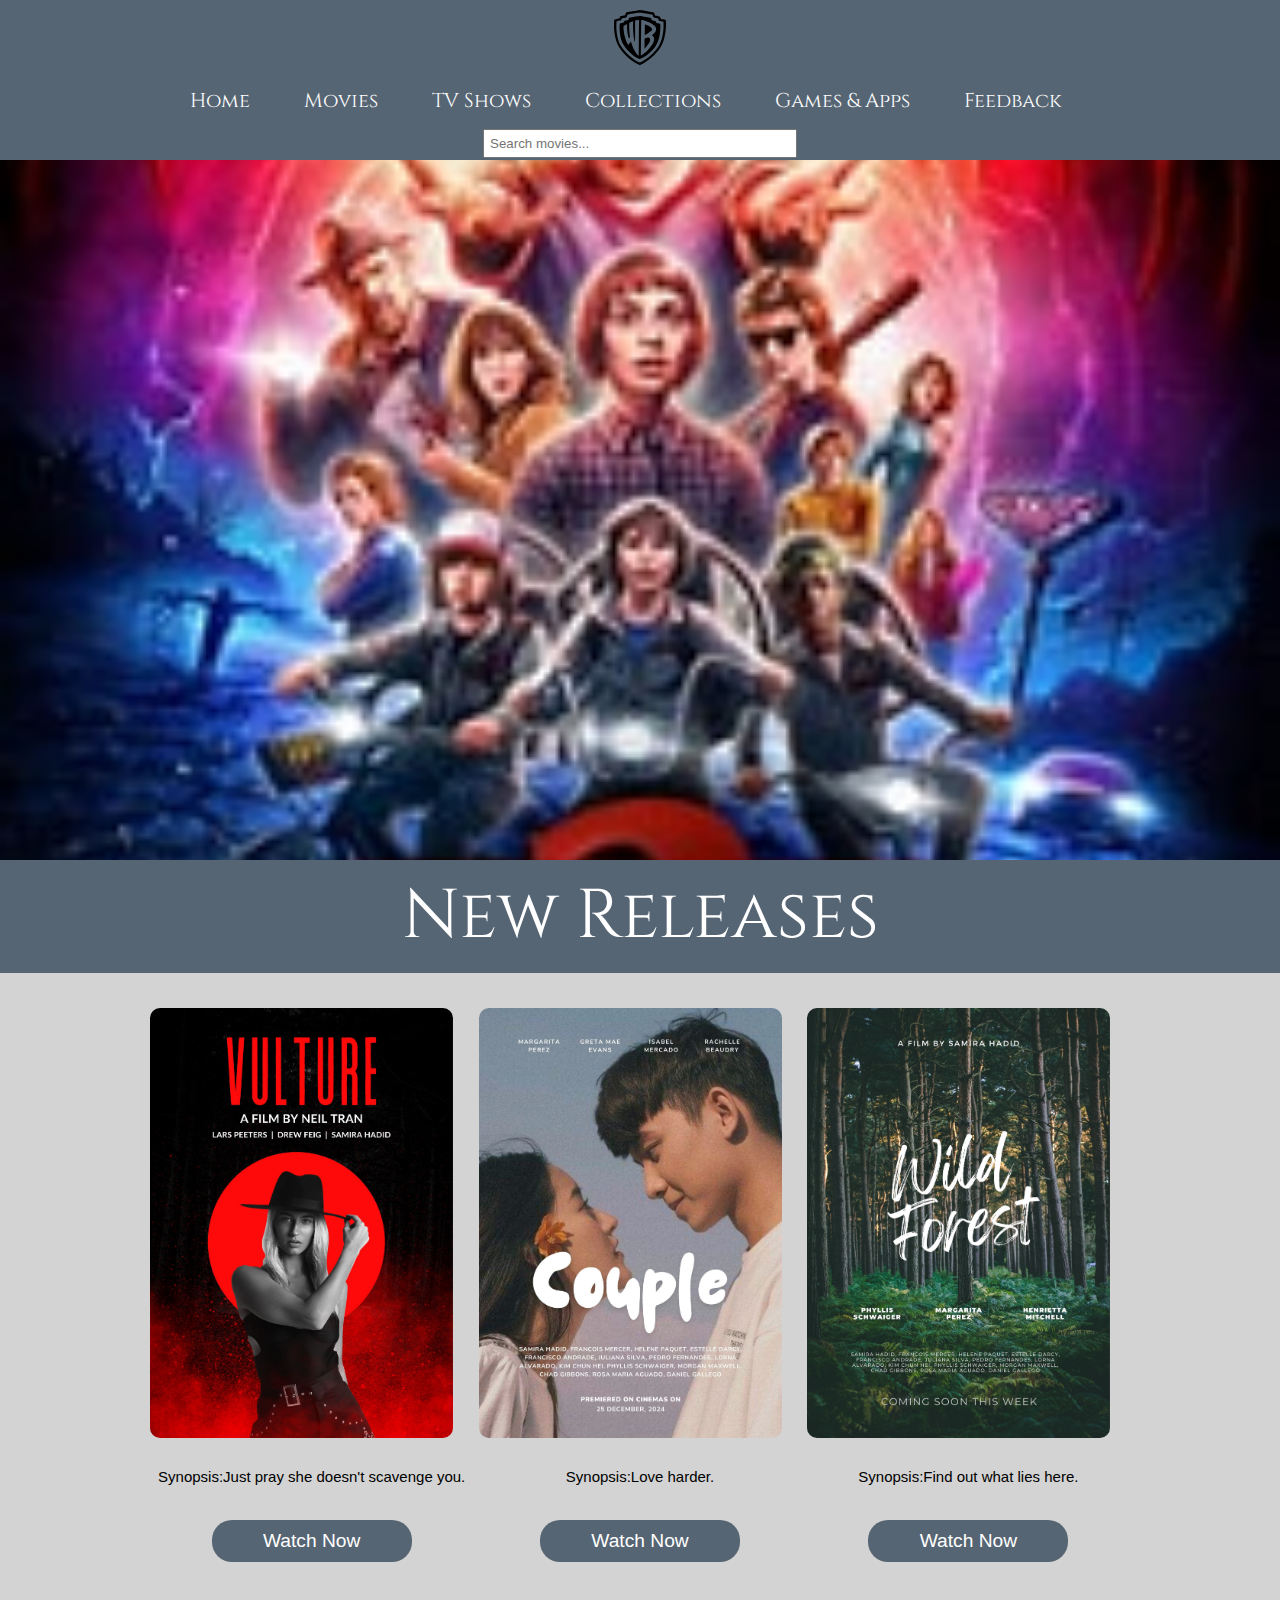
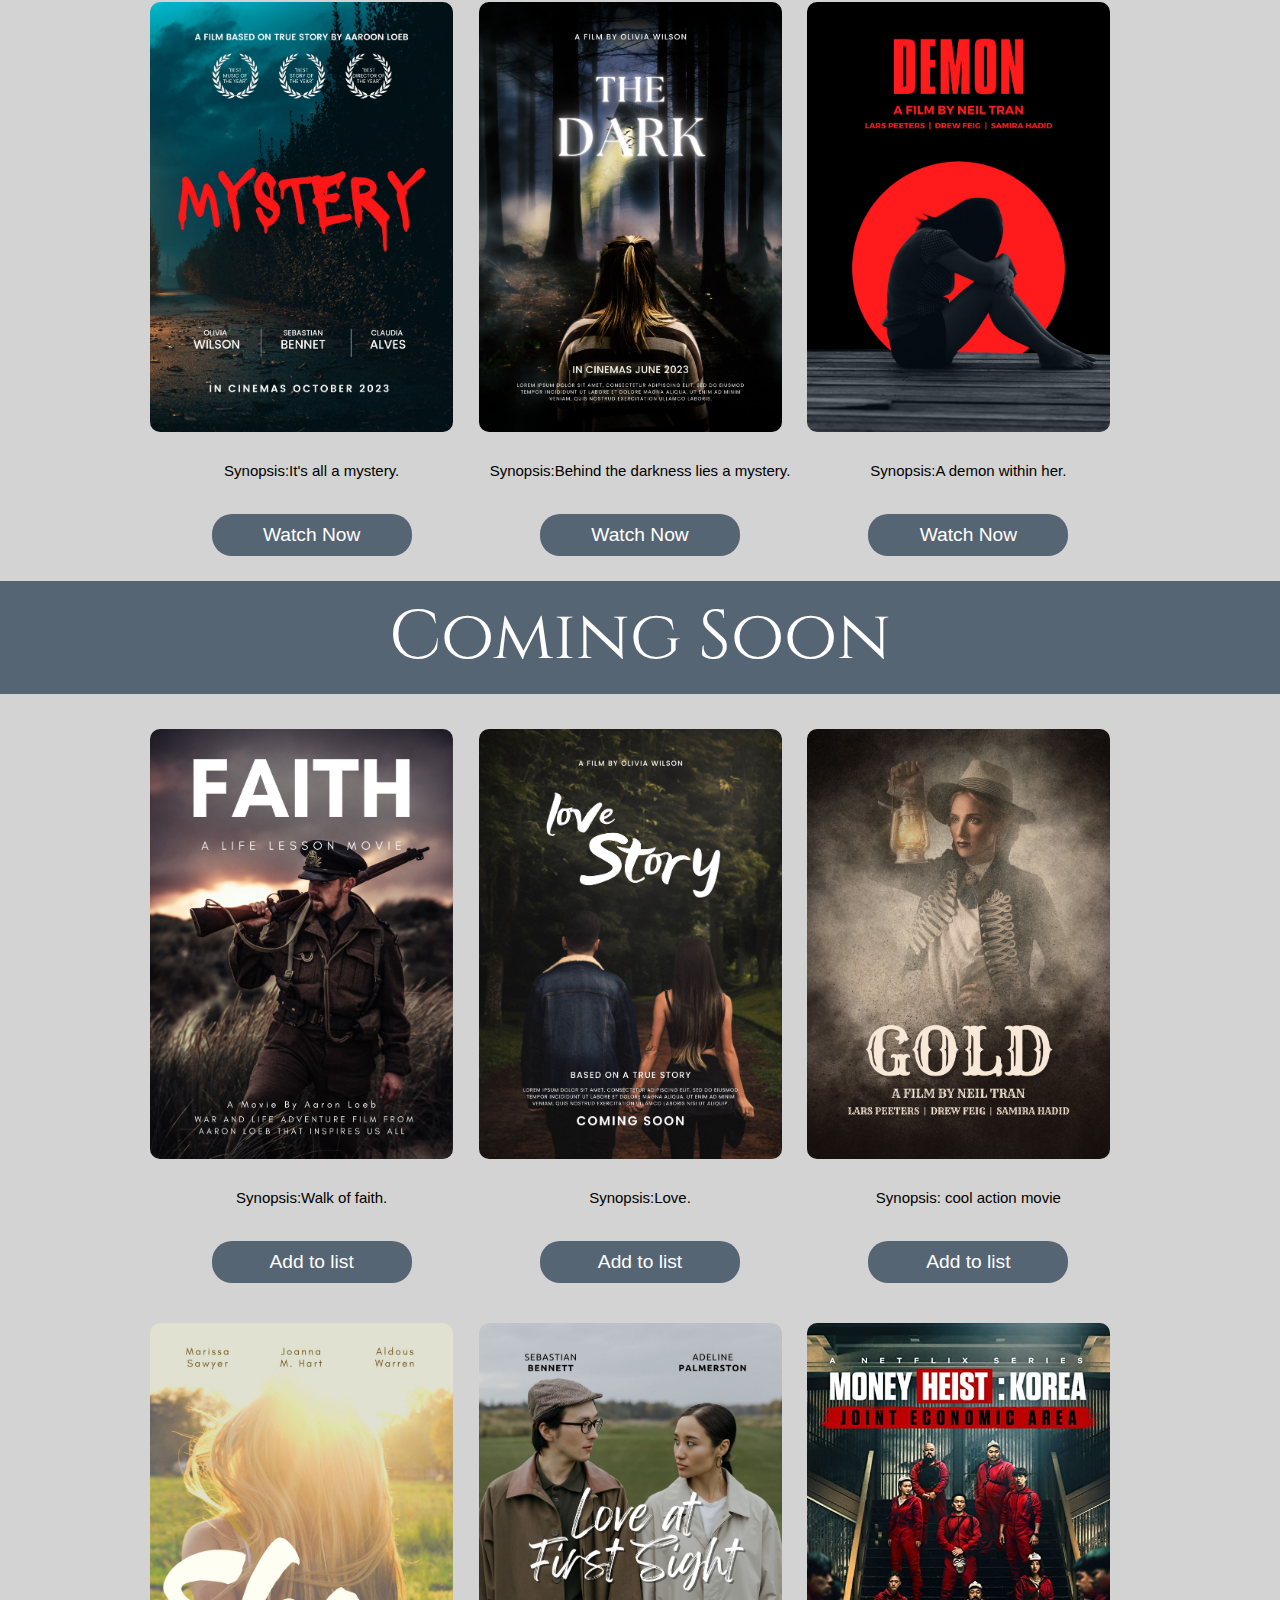
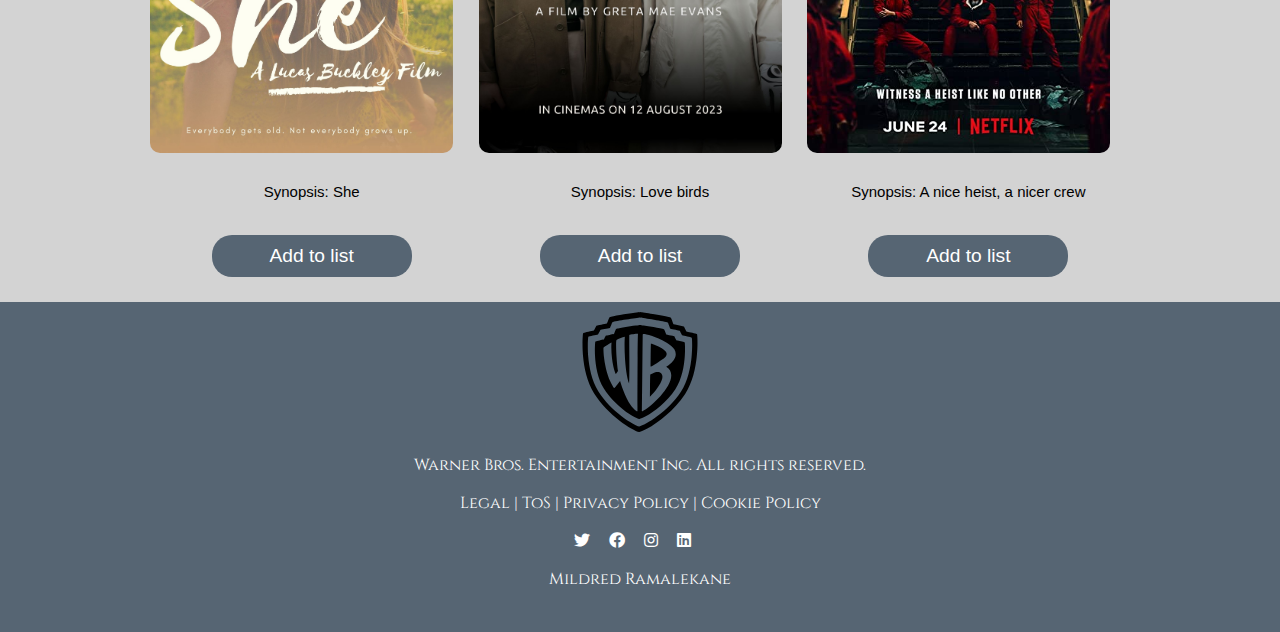
<file: index.html>
<!DOCTYPE html>
<html lang="en">
<head>
    <meta charset="UTF-8">
    <title>Warner Bros Sei</title>

    <!-- add favicon to all pages-->
    <link rel="icon" href="images/logo.png" type="image/x-icon">

    <!-- Add your css to all pages  -->
    <link rel="stylesheet" href="css/main.css">

    <!--Added a cool font from Google-->
    <link rel="preconnect" href="https://fonts.gstatic.com">
    <link href="https://fonts.googleapis.com/css2?family=Cinzel&display=swap" rel="stylesheet">
    <link href="https://fonts.googleapis.com/css2?family=Mirza&display=swap" rel="stylesheet">

    <!-- Add font awesome to all pages. (Adds Icons) -->
    <link rel="stylesheet" href="https://cdnjs.cloudflare.com/ajax/libs/font-awesome/5.15.3/css/all.min.css">

    <!-- Below is a Mobile responsive tag -->
    <meta name="viewport" content="width=device-width, initial-scale=1">
</head>
<body>

<!-- NAVIGATION BAR-->
<div class="navbar">
    <img src="images/logo.svg" alt="Logo">
    <br>
    <br>
    <!-- Add your navigation links here -->
    <a href="index.html">Home</a>
    <a href="movies.html">Movies</a>
    <a href="tvshows.html">TV Shows</a>
    <a href="collections.html">Collections</a>
    <a href="games&apps.html">Games & Apps</a>
    <a href="feedback.html">Feedback</a>

    <div class="search">
        <input type="text" id="search-input" placeholder="Search movies...">
    </div>
</div>

<!--This is the first slideshow on the home page.
    There's a script tag below that explains How it works-->
<div id="banner-container">
    <div class="banner active">
        <img src="images/strangerthings.jpg" alt="Banner 3">
        <div class="banner-text">
            <h2>Stranger Things</h2>
            <button class="rounded-button">Watch Now</button>
        </div>
    </div>
    <div class="banner">
        <img src="images/SciFi2.jpg" alt="Banner 1">
        <div class="banner-text">
            <h2>Star Wars</h2>
            <button class="rounded-button">Watch Now</button>
        </div>
    </div>
    <div class="banner">
        <img src="images/Action-Poster3.jpg" alt="Banner 2">
        <div class="banner-text">
            <h2><b>Sky Fall</b></h2>
            <button class="rounded-button">Watch Now</button>
        </div>
    </div>

</div>

<!-- Accordion. Think of it as a drawer. When clicked it hides its content and when clicked again it
     re-opens its content. Scroll bellow to see script tag that explains in full detail -->

<button class="accordion">New Releases</button> <!-- This is the button that opens & closes the accordion -->
<div class="accordion-content">

    <div class="moviePoster-container">
        <img src="images/Drama-Poster1.jpg" alt="drama movie">
        <p>Synopsis:Just pray she doesn't scavenge you. </p>
        <button class="rounded-button">Watch Now</button>
       </a>

    </div>
    <div class="moviePoster-container">
        <img src="images/Romance-Poster1.jpg" alt="romance movie">
        <p>Synopsis:Love harder. </p>
        <button class="rounded-button">Watch Now</button>
    </div>
    <div class="moviePoster-container">
        <img src="images/Thriller-Poster1.jpg" alt="thriller movie">
        <p>Synopsis:Find out what lies here. </p>
        <button class="rounded-button">Watch Now</button>
    </div>

    <!-- second set of movie posters-->
    <div class="moviePoster-container">
        <img src="images/Horror-Poster2.jpg" alt="horror movie">
        <p>Synopsis:It's all a mystery.</p>
        <button class="rounded-button">Watch Now</button>
    </div>
    <div class="moviePoster-container">
        <img src="images/Horror-Poster3.jpg" alt="horror movie">
        <p>Synopsis:Behind the darkness lies a mystery. </p>
        <button class="rounded-button">Watch Now</button>
    </div>
    <div class="moviePoster-container">
        <img src="images/Horror-Poster1.jpg" alt="horror movie">
        <p>Synopsis:A demon within her. </p>
        <button class="rounded-button">Watch Now</button>
    </div>

</div>

<button class="accordion">Coming Soon</button> <!-- This is the button that opens & closes the accordion -->
<div class="accordion-content">
    <div class="moviePoster-container">
        <img src="images/Action-Poster2.jpg" alt="action movie">
        <p>Synopsis:Walk of faith. </p>
        <button class="rounded-button">Add to list</button>
    </div>
    <div class="moviePoster-container">
        <img src="images/Romance-Poster4.jpg" alt="romance movie">
        <p>Synopsis:Love. </p>
        <button class="rounded-button">Add to list</button>
    </div>

    <!-- second set of movie posters-->
    <div class="moviePoster-container">
        <img src="images/Action-Poster1.jpg" alt="action movie">
        <p>Synopsis: cool action movie</p>
        <button class="rounded-button">Add to list</button>
    </div>
    <div class="moviePoster-container">
        <img src="images/Romance-Poster2.jpg" alt="romance movie">
        <p>Synopsis: She</p>
        <button class="rounded-button">Add to list</button>
    </div>
    <div class="moviePoster-container">
        <img src="images/Romance-Poster3.jpg" alt="romance movie">
        <p>Synopsis: Love birds</p>
        <button class="rounded-button">Add to list</button>
    </div>
    <div class="moviePoster-container">
        <img src="images/image_5 (2).jpg" alt="action movie">
        <p>Synopsis: A nice heist, a nicer crew </p>
        <button class="rounded-button">Add to list</button>
    </div>
</div>


<!-- FOOTER IS HERE -->
<div class="footer">
    <img src="images/logo.svg" alt="Logo"><p>Warner Bros. Entertainment Inc. All rights reserved.</p>
    <p>Legal | ToS | Privacy Policy | Cookie Policy</p>
    <div class="footer-icon-container">
        <i class="fab fa-twitter"></i>
        <i class="fab fa-facebook"></i>
        <i class="fab fa-instagram"></i>
        <i class="fab fa-linkedin"></i>
    </div>
    <p>Mildred Ramalekane</p>
</div>

<!-- SCRIPT TAG FOR  banner & accordion-->
<script>
        //JavaScript code for the slideshow (banner)
        let banners = document.getElementsByClassName("banner");
        let accordionButtons = document.getElementsByClassName("accordion");

        // Set the first banner to active
        // Set the first accordion to active
        let currentBanner = 0;
        let currentAccordion = 0;

        // Show the first banner
        // Show the first accordion
        // Hide the rest of the banners
        // Hide the rest of the accordions
        // n is the index of the banner that was clicked
        function showBanner(n) {
        banners[currentBanner].classList.remove("active");
        banners[n].classList.add("active");
        currentBanner = n;
    }

        // n is the index of the accordion button that was clicked
        // the function will toggle the accordion content
        // and change the active accordion button
        function toggleAccordion(n) {
        let accordionContent = accordionButtons[n].nextElementSibling;
        accordionContent.style.display = accordionContent.style.display === "block" ? "none" : "block";

        accordionButtons[currentAccordion].classList.remove("active-accordion");
        accordionButtons[n].classList.add("active-accordion");
        currentAccordion = n;
    }

        // explain what this does
        // this will show the next banner
        // after 5 seconds(5000 is in milliseconds)
        setInterval(function() {
        let nextBanner = (currentBanner + 1) % banners.length;
        showBanner(nextBanner);
    }, 5000);
        // Add event listeners to the accordion buttons
        // When clicked, the accordion will open/close
    for (let i = 0; i < accordionButtons.length; i++) {
      accordionButtons[i].addEventListener("click", function() {
          toggleAccordion(i);
            });
        }

</script>

</body>
</html>
</file>
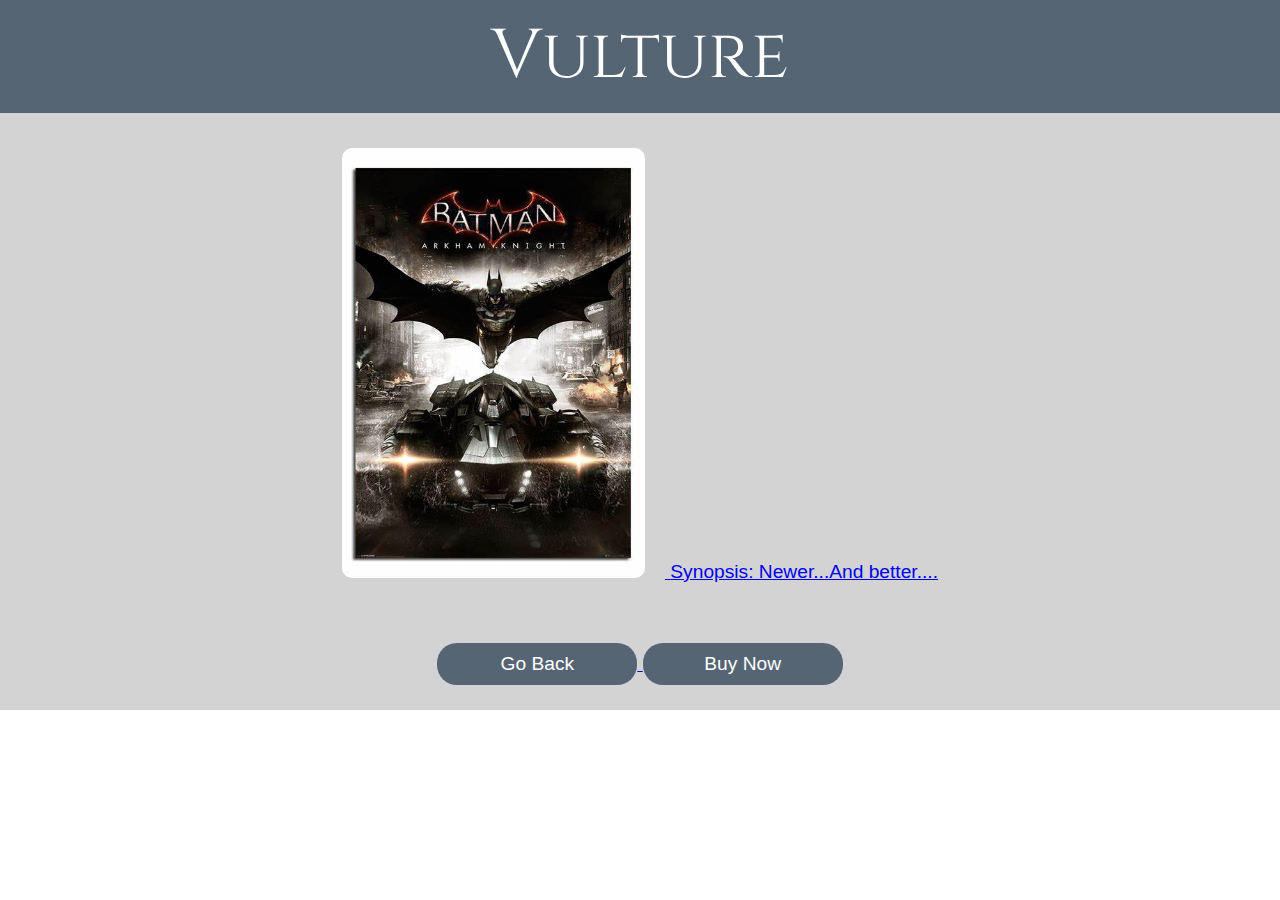
<file: batman.html>
<!DOCTYPE html>
<html lang="en">
<head>
    <meta charset="UTF-8">
    <meta http-equiv="X-UA-Compatible" content="IE=edge">
    <meta name="viewport" content="width=device-width, initial-scale=1.0">
    <title>Batman Arkham Knight2</title>

    
    <link rel="stylesheet" href="css/main.css">

      <!-- add favicon to all pages-->
      <link rel="icon" href="images/logo.png" type="image/x-icon">


      
    <!--Added a cool font from Google-->
    <link rel="preconnect" href="https://fonts.gstatic.com">
    <link href="https://fonts.googleapis.com/css2?family=Cinzel&display=swap" rel="stylesheet">
    <link href="https://fonts.googleapis.com/css2?family=Mirza&display=swap" rel="stylesheet">

    <!-- Add font awesome to all pages. (Adds Icons) -->
    <link rel="stylesheet" href="https://cdnjs.cloudflare.com/ajax/libs/font-awesome/5.15.3/css/all.min.css">

    <!-- Below is a Mobile responsive tag -->
    <meta name="viewport" content="width=device-width, initial-scale=1">
</head>
<body>
    
    <button class="accordion">Vulture</button>
    <div class="accordion-content">

        <div class="moviePoster-container">
            <a href="games&apps.html">
            <img src="images/batman.jpg" alt="Batman-Arkham-Knight2">
            <source src=""
            <p>Synopsis: Newer...And better.... </p>
            <button class="rounded-button">Go Back</button>
            </a>
            <a href="https://www.bing.com/ck/a?!&&p=325080dc52c65ec3JmltdHM9MTY4NDk3MjgwMCZpZ3VpZD0zZGNkODViMS04ODc4LTY1MDctMTVhOC05N2IyODkwYTY0YzUmaW5zaWQ9NTIxNA&ptn=3&hsh=3&fclid=3dcd85b1-8878-6507-15a8-97b2890a64c5&psq=Batman%3a+Arkham+Knight&u=a1aHR0cHM6Ly9zdG9yZS5zdGVhbXBvd2VyZWQuY29tL2FwcC8yMDg2NTAvQmF0bWFuX0Fya2hhbV9LbmlnaHQv&ntb=1">
            <button class="rounded-button">Buy Now </button>
            </a>
            </div>

    </div>
</body>
</html>
</file>
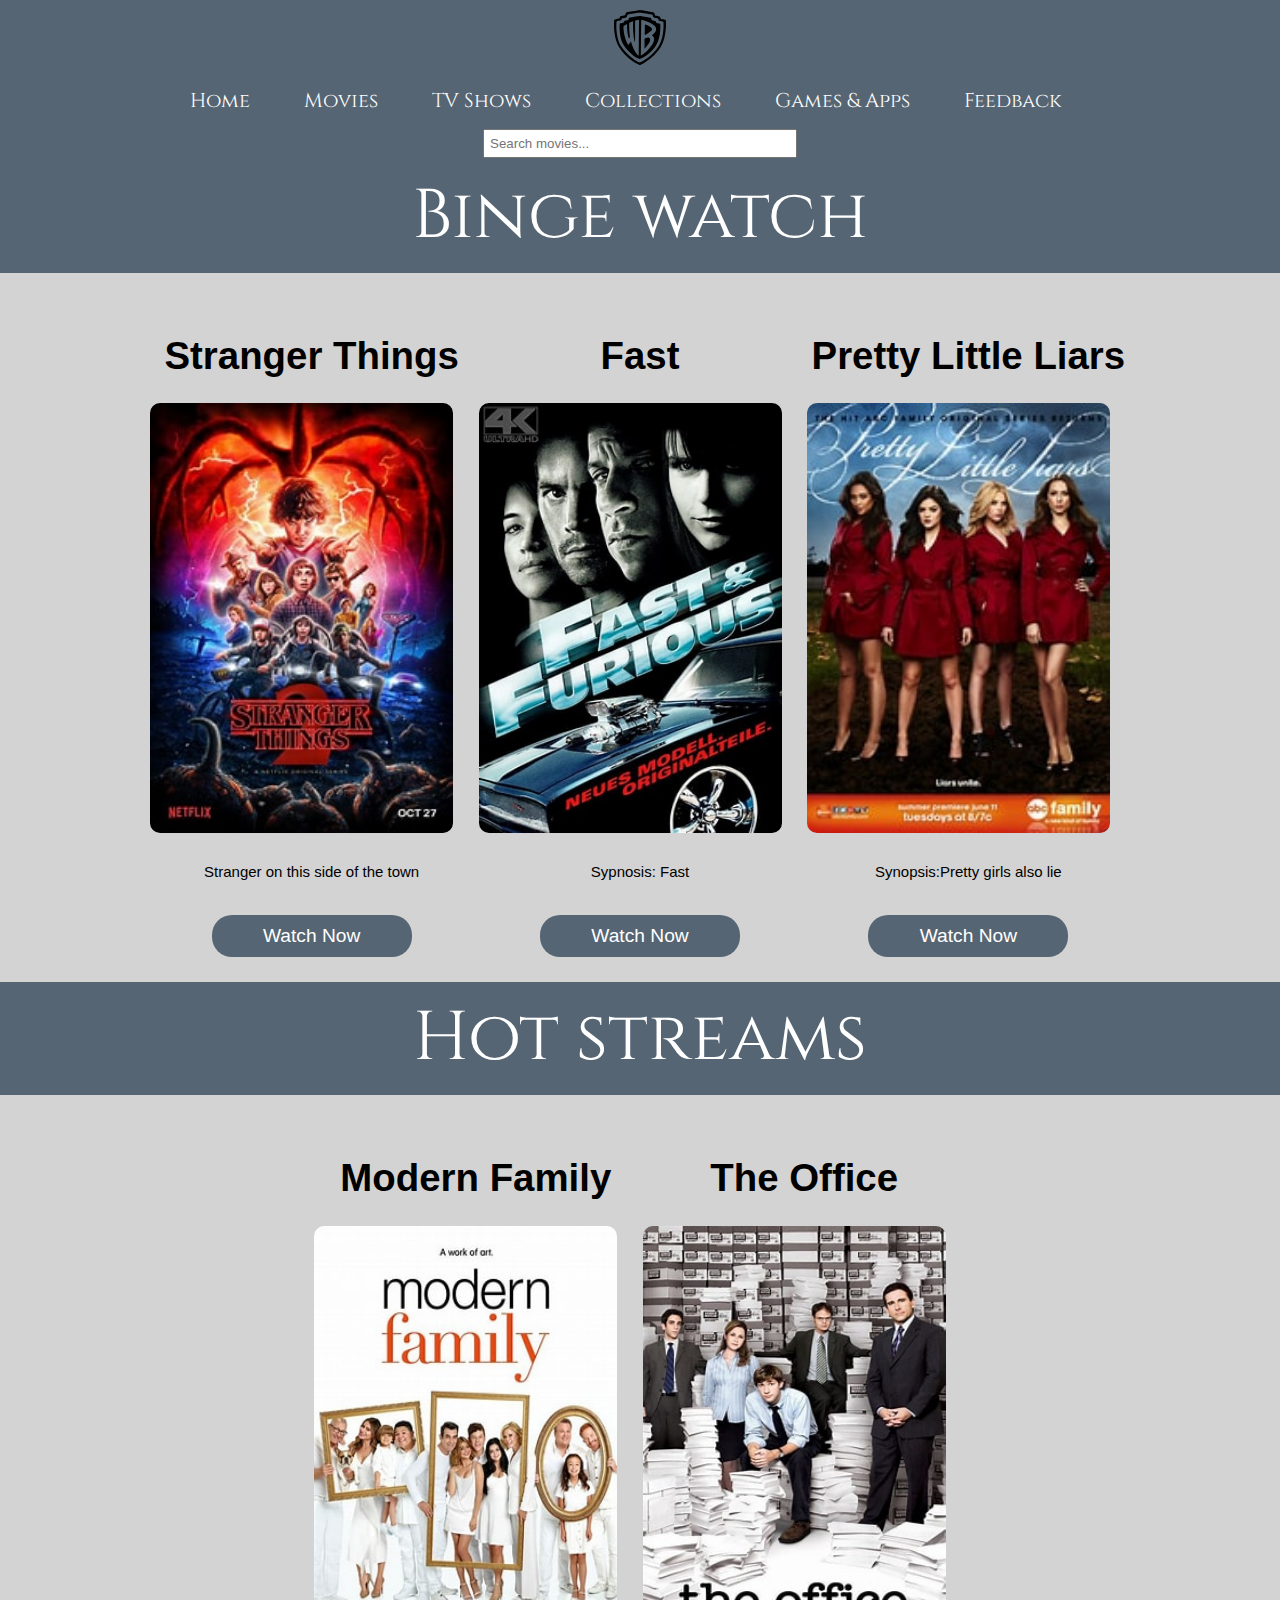
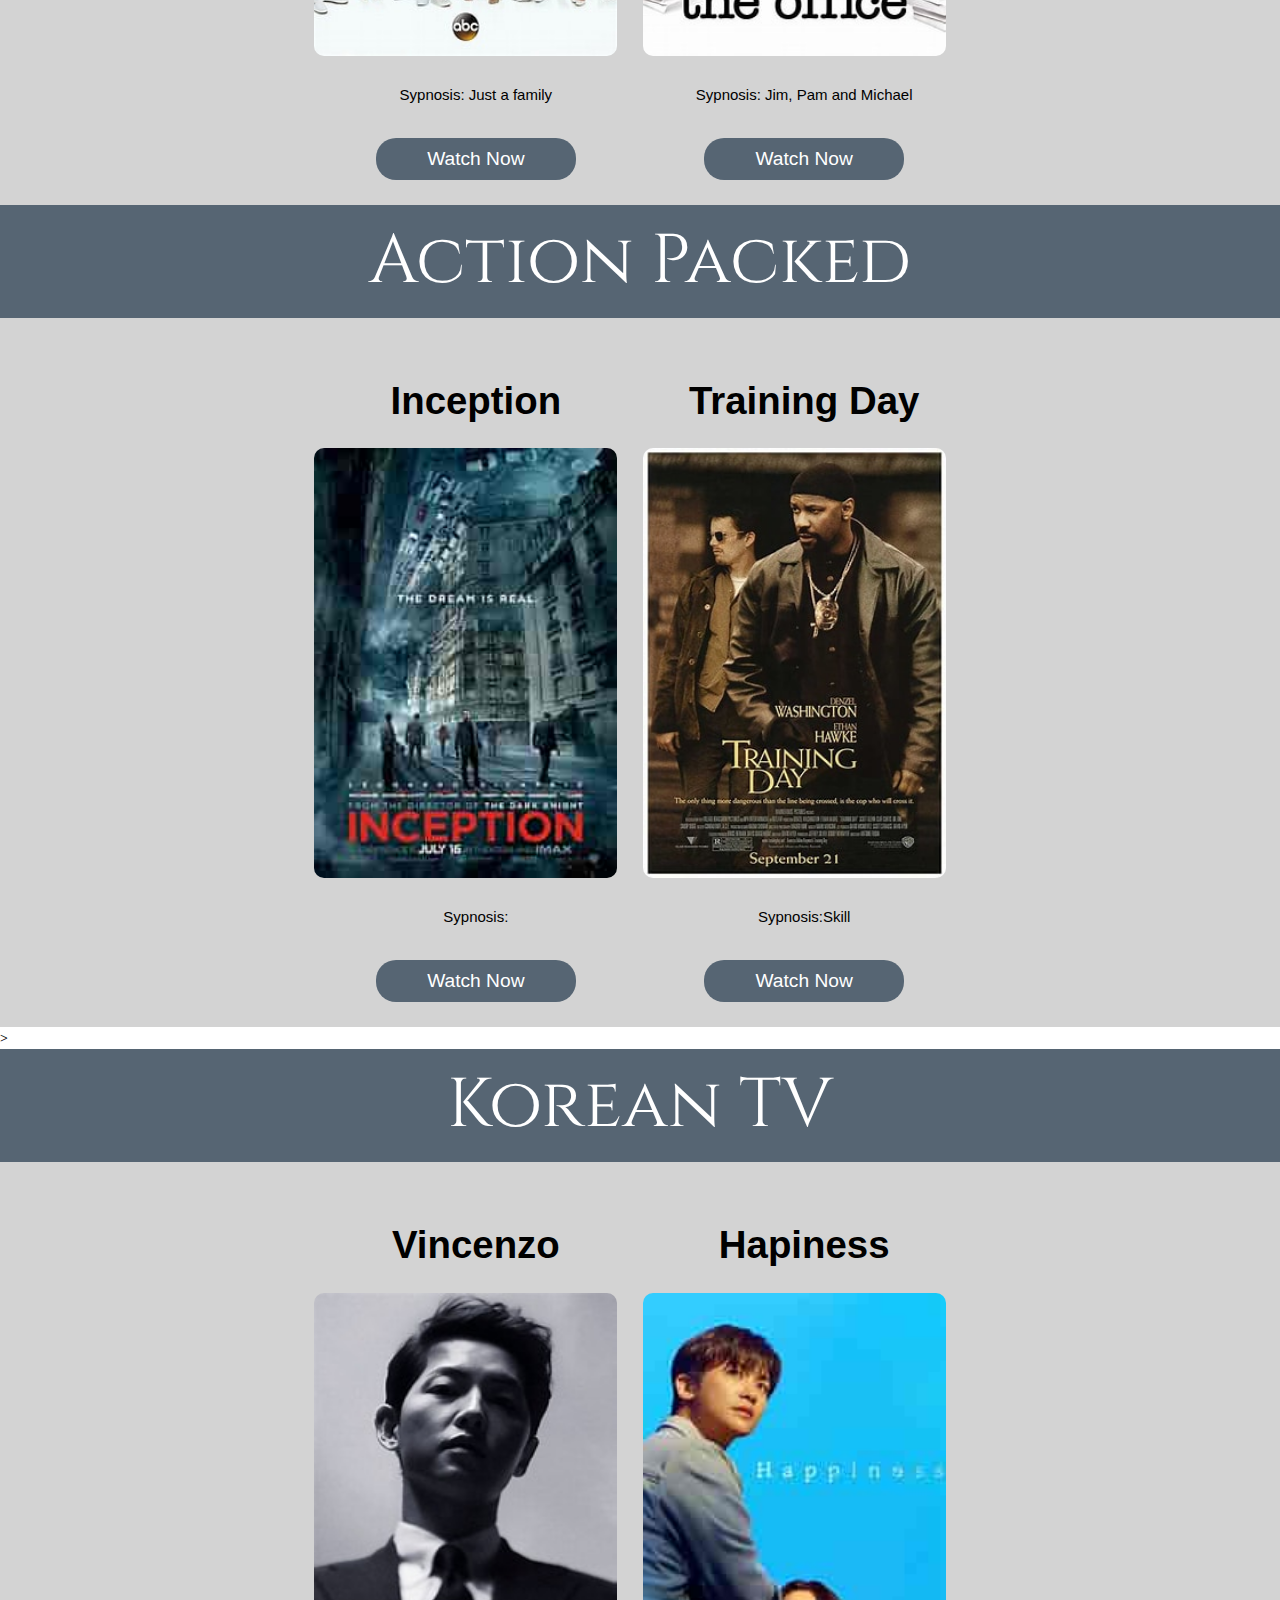
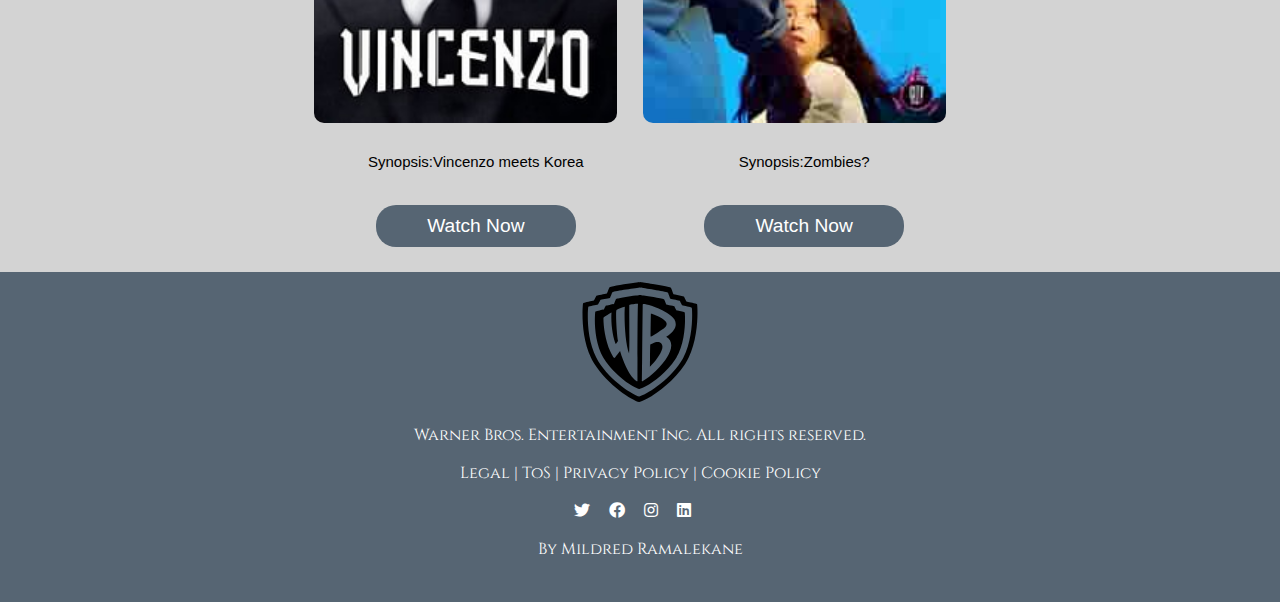
<file: collections.html>
<!DOCTYPE html>
<html lang="en">
<head>
    <meta charset="UTF-8">
    <meta http-equiv="X-UA-Compatible" content="IE=edge">
    <meta name="viewport" content="width=device-width, initial-scale=1.0">
    <title>Collections</title>

    <link rel="icon" href="images/logo.png" type="image/x-icon">

    <link rel="stylesheet" href="css/main.css">

     <!--cool font from google-->
     <link rel="preconnect" href="https://fonts.gstatic.com">
     <link href="https://fonts.googleapis.com/css2?family=Cinzel&display=swap" rel="stylesheet">
     <link href="https://fonts.googleapis.com/css2?family=Mirza&display=swap" rel="stylesheet">

     <!-- Add font awesome to all pages. (Adds Icons) -->
    <link rel="stylesheet" href="https://cdnjs.cloudflare.com/ajax/libs/font-awesome/5.15.3/css/all.min.css">

    <!-- Below is a Mobile responsive tag -->
    <meta name="viewport" content="width=device-width, initial-scale=1">
 
</head>
<body>
    <div class="navbar">
        <img src="images/logo.svg" alt="Logo">
        <br>
        <br>
        <!-- Add your navigation links here -->
        <a href="index.html">Home</a>
        <a href="movies.html">Movies</a>
        <a href="tvshows.html">TV Shows</a>
        <a href="collections.html">Collections</a>
        <a href="games&apps.html">Games & Apps</a>
        <a href="feedback.html">Feedback</a>
    
        <div class="search">
            <input type="text" id="search-input" placeholder="Search movies...">
        </div>
    </div>

    <button class="accordion">Binge watch</button>
<div class="accordion-content">
    <div class="moviePoster-container">
        
        <h1>Stranger Things</h1>
        <img src="images/strangerthings.jpg" alt="Stranger things">
        <p>Stranger on this side of the town</p>
        <button class="rounded-button">Watch Now</button>
        </a>
        
    </div>

    <div class="moviePoster-container">
        <h1>Fast</h1>
        <img src="images/fastfurious.jpg" alt="Fast Furious">
        <p>Sypnosis: Fast</p>
        <button class="rounded-button">Watch Now</button>
    </div>

    <div class="moviePoster-container">
        <h1>Pretty Little Liars</h1>
        <img src="images/prettylitleliars.jpg" alt="Pretty Little Liars">
        <p>Synopsis:Pretty girls also lie </p>
        <button class="rounded-button">Watch Now</button>
    </div>

    
</div>

    <button class="accordion">Hot streams</button>
<div class="accordion-content">

    <div class="moviePoster-container">
        <h1>Modern Family</h1>
        <img src="images/modernfamily.jpg" alt="Modern Family">
        <p>Sypnosis: Just a family</p>
        <button class="rounded-button">Watch Now</button>
    </div>

    <div class="moviePoster-container">
        <h1>The Office</h1>
        <img src="images/theoffice.jpg" alt="The Office">
        <p>Sypnosis: Jim, Pam and Michael</p>
        <button class="rounded-button">Watch Now</button>
    </div>

</div>

    <button class="accordion">Action Packed</button>
<div class="accordion-content">

    <div class="moviePoster-container">
        <h1>Inception</h1>
        <img src="images/inceptio.jpg" alt="Inception">
        <p>Sypnosis:</p>
        <button class="rounded-button">Watch Now</button>
    </div>

    <div class="moviePoster-container">
        <h1>Training Day</h1>
        <img src="images/trainingday.jpg" alt="Training Day">
        <p>Sypnosis:Skill</p>
        <button class="rounded-button">Watch Now</button>
    </div>

</div>>

    <button class="accordion">Korean TV</button>
<div class="accordion-content">

    
    <div class="moviePoster-container">
        <h1>Vincenzo</h1>
        <img src="images/vincenzo.jpg" alt="Vincenzo">
        <p>Synopsis:Vincenzo meets Korea</p>
        <button class="rounded-button">Watch Now</button>
        </a>
    </div>

    
    <div class="moviePoster-container">
        <h1>Hapiness</h1>
        <img src="images/hapiness.jpg" alt="Hapiness">
        <p>Synopsis:Zombies? </p>
        <button class="rounded-button">Watch Now</button>
    </div>



    </div>



    <div class="footer">
        <img src="images/logo.svg" alt="Logo"><p>Warner Bros. Entertainment Inc. All rights reserved.</p>
        <p>Legal | ToS | Privacy Policy | Cookie Policy</p>
        <div class="footer-icon-container">
            <i class="fab fa-twitter"></i>
            <i class="fab fa-facebook"></i>
            <i class="fab fa-instagram"></i>
            <i class="fab fa-linkedin"></i>
        </div>
        <p>By Mildred Ramalekane</p>
        
    </div>

    <!--script for accordion-->

    <script>
          //JavaScript code for the slideshow (banner)
          let banners = document.getElementsByClassName("banner");
        let accordionButtons = document.getElementsByClassName("accordion");

        // Set the first banner to active
        // Set the first accordion to active
        let currentBanner = 0;
        // Show the first banner
        // Show the first accordion
        // Hide the rest of the banners
        // Hide the rest of the accordions
        // n is the index of the banner that was clicked
        function showBanner(n) {
        banners[currentBanner].classList.remove("active");
        banners[n].classList.add("active");
        currentBanner = n;
    }

        // n is the index of the accordion button that was clicked
        // the function will toggle the accordion content
        // and change the active accordion button
        function toggleAccordion(n) {
        let accordionContent = accordionButtons[n].nextElementSibling;
        accordionContent.style.display = accordionContent.style.display === "block" ? "none" : "block";

        accordionButtons[currentAccordion].classList.remove("active-accordion");
        accordionButtons[n].classList.add("active-accordion");
        currentAccordion = n;
    }

        // explain what this does
        // this will show the next banner
        // after 5 seconds(5000 is in milliseconds)
        setInterval(function() {
        let nextBanner = (currentBanner + 1) % banners.length;
        showBanner(nextBanner);
    }, 5000);
        // Add event listeners to the accordion buttons
        // When clicked, the accordion will open/close
    for (let i = 0; i < accordionButtons.length; i++) {
      accordionButtons[i].addEventListener("click", function() {
          toggleAccordion(i);
            });
        }
    </script>

    
</body>
</html>
</file>
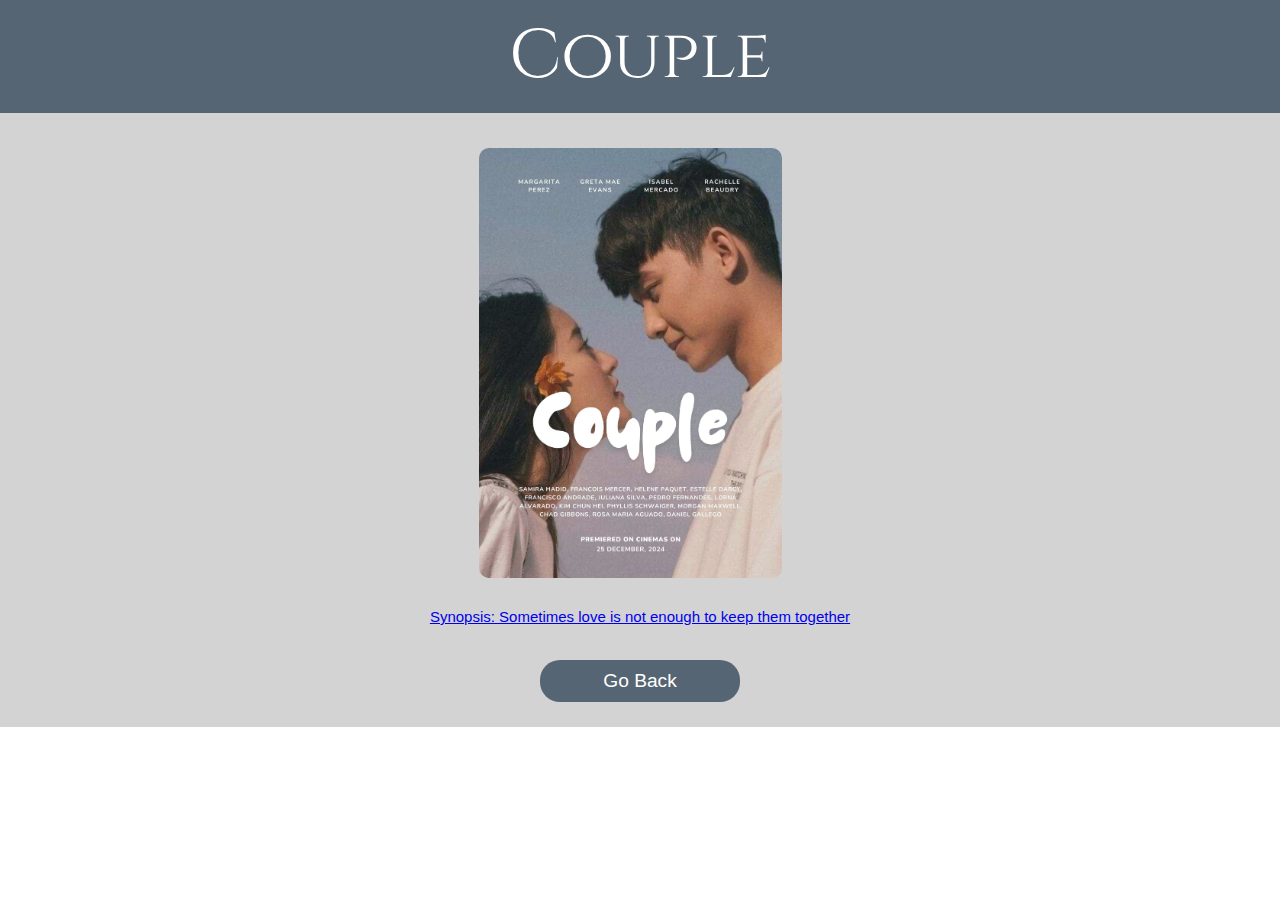
<file: couple.html>
<!DOCTYPE html>
<html lang="en">
<head>
    <meta charset="UTF-8">
    <meta http-equiv="X-UA-Compatible" content="IE=edge">
    <meta name="viewport" content="width=device-width, initial-scale=1.0">
    <title>Couple</title>

    <link rel="stylesheet" href="css/main.css">

    <!-- add favicon to all pages-->
    <link rel="icon" href="images/logo.png" type="image/x-icon">


    
  <!--Added a cool font from Google-->
  <link rel="preconnect" href="https://fonts.gstatic.com">
  <link href="https://fonts.googleapis.com/css2?family=Cinzel&display=swap" rel="stylesheet">
  <link href="https://fonts.googleapis.com/css2?family=Mirza&display=swap" rel="stylesheet">

  <!-- Add font awesome to all pages. (Adds Icons) -->
  <link rel="stylesheet" href="https://cdnjs.cloudflare.com/ajax/libs/font-awesome/5.15.3/css/all.min.css">

  <!-- Below is a Mobile responsive tag -->
  <meta name="viewport" content="width=device-width, initial-scale=1">
</head>
<body>
    
    <button class="accordion">Couple</button>
    <div class="accordion-content">

        <div class="moviePoster-container">
            <a href="tvshows.html">
            <img src="images/Romance-Poster1.jpg" alt="romance movie">
            <p>Synopsis: Sometimes love is not enough to keep them together </p>
            <button class="rounded-button">Go Back</button>
            </a>
        </div>
    </div>

</body>
</html>
</file>
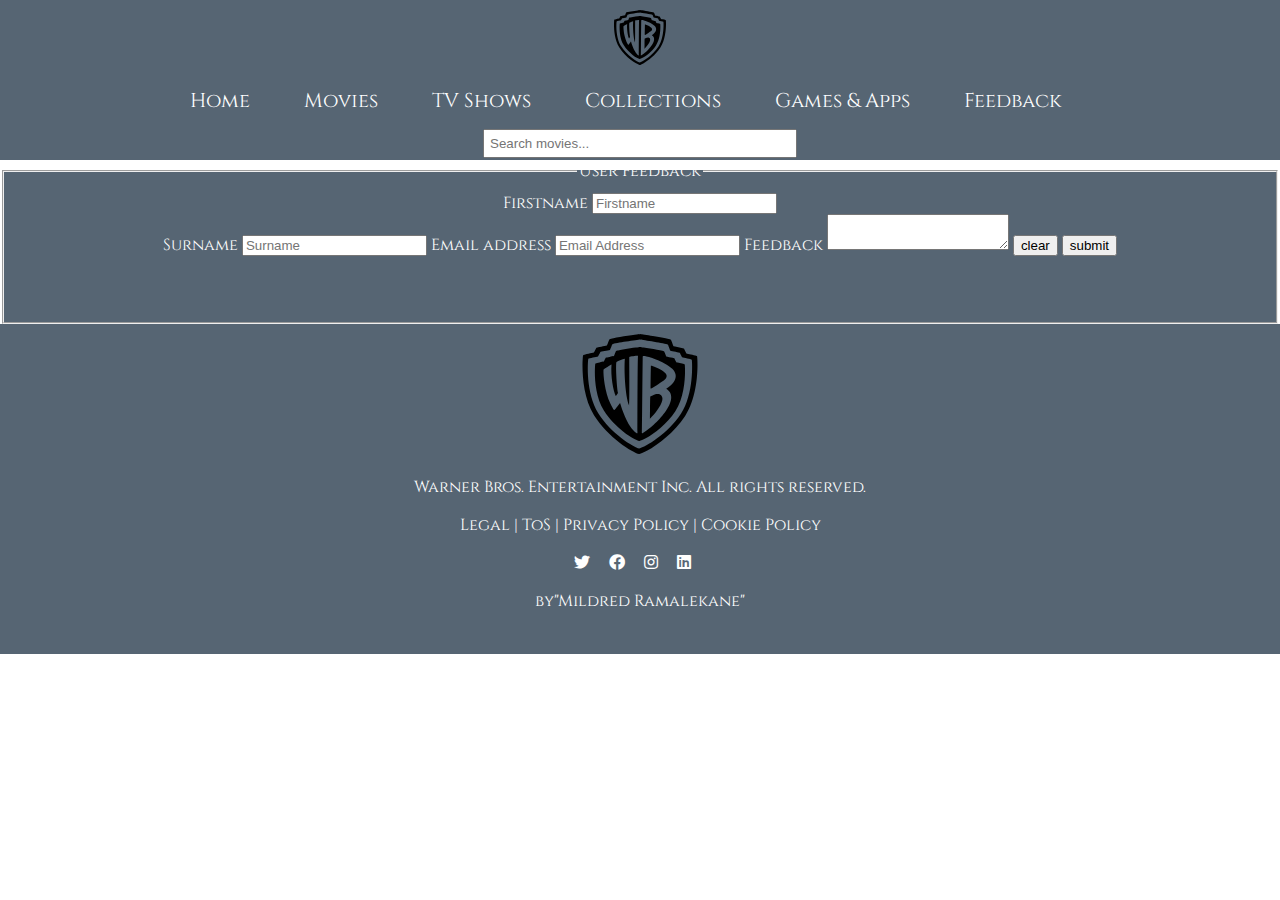
<file: feedback.html>
<!DOCTYPE html>
<html lang="en">
<head>
    <meta charset="UTF-8">
    <meta http-equiv="X-UA-Compatible" content="IE=edge">
    <meta name="viewport" content="width=device-width, initial-scale=1.0">
    <title>Feedback</title>

    <link rel="icon" href="images/logo.png" type="image/x-icon">

    <link rel="stylesheet" href="css/main.css">

    <!--cool font from google-->
    <link rel="preconnect" href="https://fonts.gstatic.com">
    <link href="https://fonts.googleapis.com/css2?family=Cinzel&display=swap" rel="stylesheet">
    <link href="https://fonts.googleapis.com/css2?family=Mirza&display=swap" rel="stylesheet">

    <!-- Add font awesome to all pages. (Adds Icons) -->
    <link rel="stylesheet" href="https://cdnjs.cloudflare.com/ajax/libs/font-awesome/5.15.3/css/all.min.css">

    <!-- Below is a Mobile responsive tag -->
    <meta name="viewport" content="width=device-width, initial-scale=1">

</head>
<body>
   
    <div class="navbar">
        <img src="images/logo.svg" alt="Logo">
        <br>
        <br>
        <!-- Add your navigation links here -->
        <a href="index.html">Home</a>
        <a href="movies.html">Movies</a>
        <a href="tvshows.html">TV Shows</a>
        <a href="collections.html">Collections</a>
        <a href="games&apps.html">Games & Apps</a>
        <a href="feedback.html">Feedback</a>
    
        <div class="search">
            <input type="text" id="search-input" placeholder="Search movies...">
        </div>
    </div>

    
   <section>

    <fieldset id="fieldsetcontrols" style=" background-color: #566573;
    color: #fff;
    padding-top: 10px;
    text-align: center;
    height: 110px;
    padding-bottom: 40px;">

        <legend>User Feedback</legend>

        <!--add hidden field to store user ID-->

        <input type="hidden" id="flduserid" name="flduserid"/>

        <label for="firstname">Firstname </label> 
        <input type="text" id="firstname" name="firstname" placeholder="Firstname" required oninvalid="setCustomValidity('Please enter firstname')" oninput=setCustomValidity()/> <br/>
        <!-- this is how to create an input box, first the lable and choose the type of input you want for it-->

        <label for="surname">Surname</label> 
        <input type="text" id="surname" placeholder="Surname" name="surname"required/> 
        <!--if you notice, the code for first name and surname are not the same, fn has onvalid and sn ends at required-->

        <label for="email">Email address</label>
            <input type="email" id="email" placeholder="Email Address" name="email" required/> 

        <label for="feedback">Feedback</label>
        <textarea id="feedback" name="feedback"></textarea> 

        <input type="reset" id="btnclear" name="btnclear" value="clear"/>
        <input type="submit" id="btnsubmit" name="btnsubmit" value="submit"/>

        </fieldset>

   </section>

  

   <div class="footer">
    <img src="images/logo.svg" alt="Logo"><p>Warner Bros. Entertainment Inc. All rights reserved.</p>
    <p>Legal | ToS | Privacy Policy | Cookie Policy</p>
    <div class="footer-icon-container">
        <i class="fab fa-twitter"></i>
        <i class="fab fa-facebook"></i>
        <i class="fab fa-instagram"></i>
        <i class="fab fa-linkedin"></i>
    </div>
    <p> by"Mildred Ramalekane"</p>
   
</div>




</body>
</html>
</file>
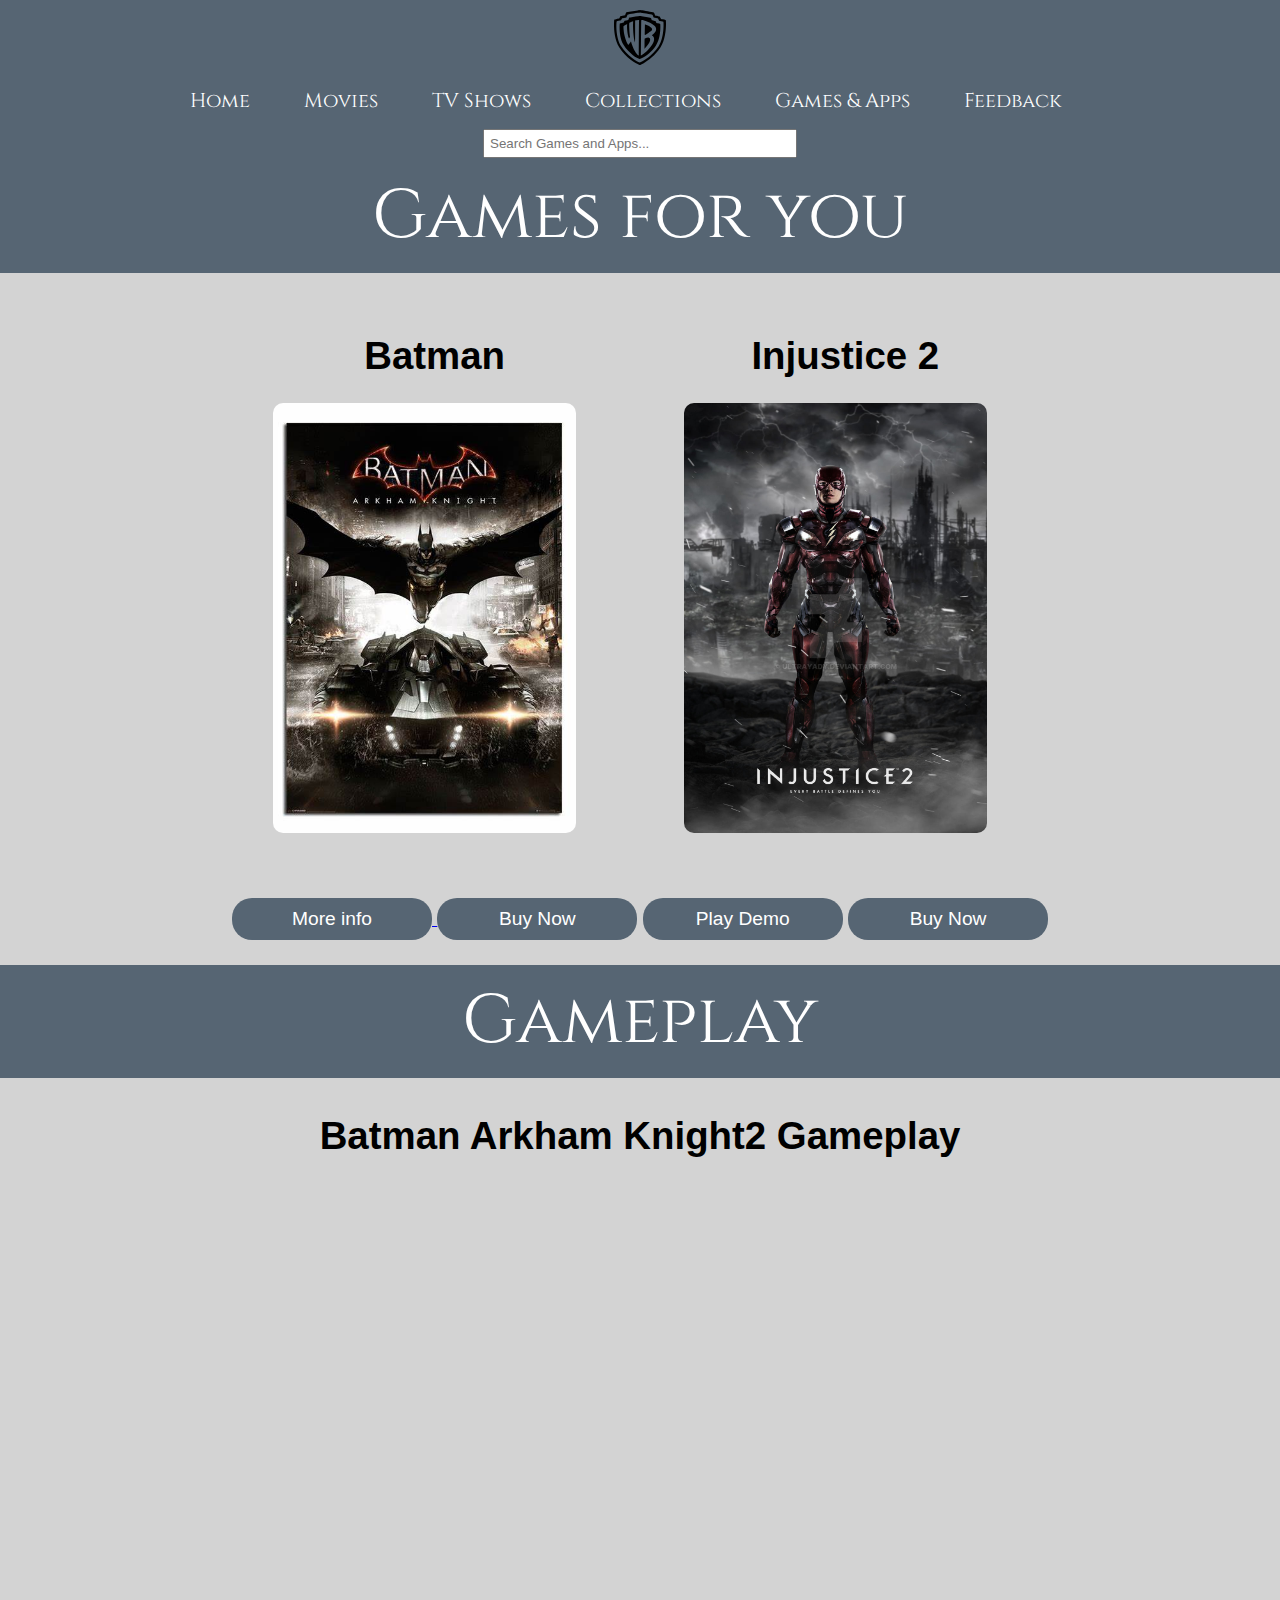
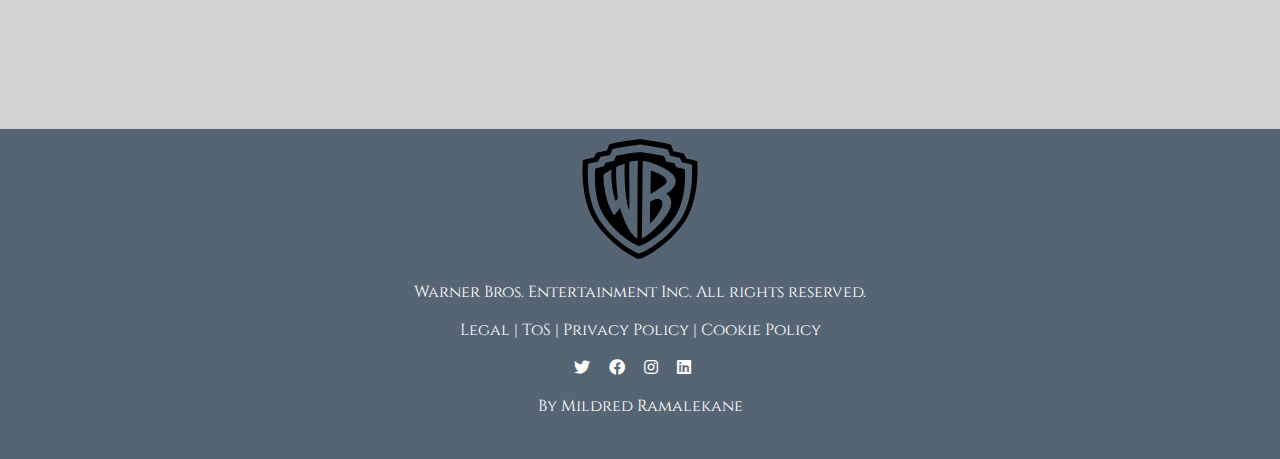
<file: games&apps.html>
<!DOCTYPE html>
<html lang="en">
<head>
    <meta charset="UTF-8">
    <meta http-equiv="X-UA-Compatible" content="IE=edge">
    <meta name="viewport" content="width=device-width, initial-scale=1.0">
    <title>Games & Apps</title>

    <link rel="icon" href="images/logo.png" type="image/x-icon">

    <link rel="stylesheet" href="css/main.css">

     <!--cool font from google-->
     <link rel="preconnect" href="https://fonts.gstatic.com">
     <link href="https://fonts.googleapis.com/css2?family=Cinzel&display=swap" rel="stylesheet">
     <link href="https://fonts.googleapis.com/css2?family=Mirza&display=swap" rel="stylesheet">

     <!-- Add font awesome to all pages. (Adds Icons) -->
    <link rel="stylesheet" href="https://cdnjs.cloudflare.com/ajax/libs/font-awesome/5.15.3/css/all.min.css">

    <!-- Below is a Mobile responsive tag -->
    <meta name="viewport" content="width=device-width, initial-scale=1">
 
</head>
<body>
    <div class="navbar">
        <img src="images/logo.svg" alt="Logo">
        <br>
        <br>
        <!-- Add your navigation links here -->
        <a href="index.html">Home</a>
        <a href="movies.html">Movies</a>
        <a href="tvshows.html">TV Shows</a>
        <a href="collections.html">Collections</a>
        <a href="games&apps.html">Games & Apps</a>
        <a href="feedback.html">Feedback</a>
    
        <div class="search">
            <input type="text" id="search-input" placeholder="Search Games and Apps...">
        </div>
    </div>

</div>

<button class="accordion">Games for you</button>
<div class="accordion-content">
<div class="gamePoster-container">
    <h1> Batman</h1>
    <a href="batman.html">
    <img src="images/batman.jpg" alt="Batman-Arkham-Knight2">
    <p> </p>
    <button class="rounded-button">More info</button>
    <button class="rounded-button">Buy Now</button>
    </a>
</div>

<div class="gamePoster-container">
    <h1> Injustice 2</h1>
    <img src="images/injustice.jpg" alt="Injustice">
    <p> </p>
    <button class="rounded-button">Play Demo</button>
    <button class="rounded-button">Buy Now</button>
</div>
</div>

<button class="accordion">Gameplay</button>
<div class="accordion-content">

<section id="livemedia" class="media">
    <h1>Batman Arkham Knight2 Gameplay</h1>
    <iframe width="942" height="530" src="https://www.youtube.com/embed/QrZ1DmtdWoo?list=PLJms5sWamFOWmrGgkZVyz7_SkBSkF3hb9" title="Batman: Arkham Knight Walkthrough - Part 1 - Intro" frameborder="0" allow="accelerometer; autoplay; clipboard-write; encrypted-media; gyroscope; picture-in-picture; web-share" allowfullscreen></iframe>
</section>
</div>

    <div class="footer">
        <img src="images/logo.svg" alt="Logo"><p>Warner Bros. Entertainment Inc. All rights reserved.</p>
        <p>Legal | ToS | Privacy Policy | Cookie Policy</p>
        <div class="footer-icon-container">
            <i class="fab fa-twitter"></i>
            <i class="fab fa-facebook"></i>
            <i class="fab fa-instagram"></i>
            <i class="fab fa-linkedin"></i>
        </div>
        <p>By Mildred Ramalekane</p>
    </div>

    <!--scipt for accordion-->

    <script>
          //JavaScript code for the slideshow (banner)
          let banners = document.getElementsByClassName("banner");
        let accordionButtons = document.getElementsByClassName("accordion");

        // Set the first banner to active
        // Set the first accordion to active
        let currentBanner = 0;
        let currentAccordion = 0;

        // Show the first banner
        // Show the first accordion
        // Hide the rest of the banners
        // Hide the rest of the accordions
        // n is the index of the banner that was clicked
        function showBanner(n) {
        banners[currentBanner].classList.remove("active");
        banners[n].classList.add("active");
        currentBanner = n;
    }

        // n is the index of the accordion button that was clicked
        // the function will toggle the accordion content
        // and change the active accordion button
        function toggleAccordion(n) {
        let accordionContent = accordionButtons[n].nextElementSibling;
        accordionContent.style.display = accordionContent.style.display === "block" ? "none" : "block";

        accordionButtons[currentAccordion].classList.remove("active-accordion");
        accordionButtons[n].classList.add("active-accordion");
        currentAccordion = n;
    }

        // explain what this does
        // this will show the next banner
        // after 5 seconds(5000 is in milliseconds)
        setInterval(function() {
        let nextBanner = (currentBanner + 1) % banners.length;
        showBanner(nextBanner);
    }, 5000);
        // Add event listeners to the accordion buttons
        // When clicked, the accordion will open/close
    for (let i = 0; i < accordionButtons.length; i++) {
      accordionButtons[i].addEventListener("click", function() {
          toggleAccordion(i);
            });
        }
    </script>

    
</body>
</html>
</file>
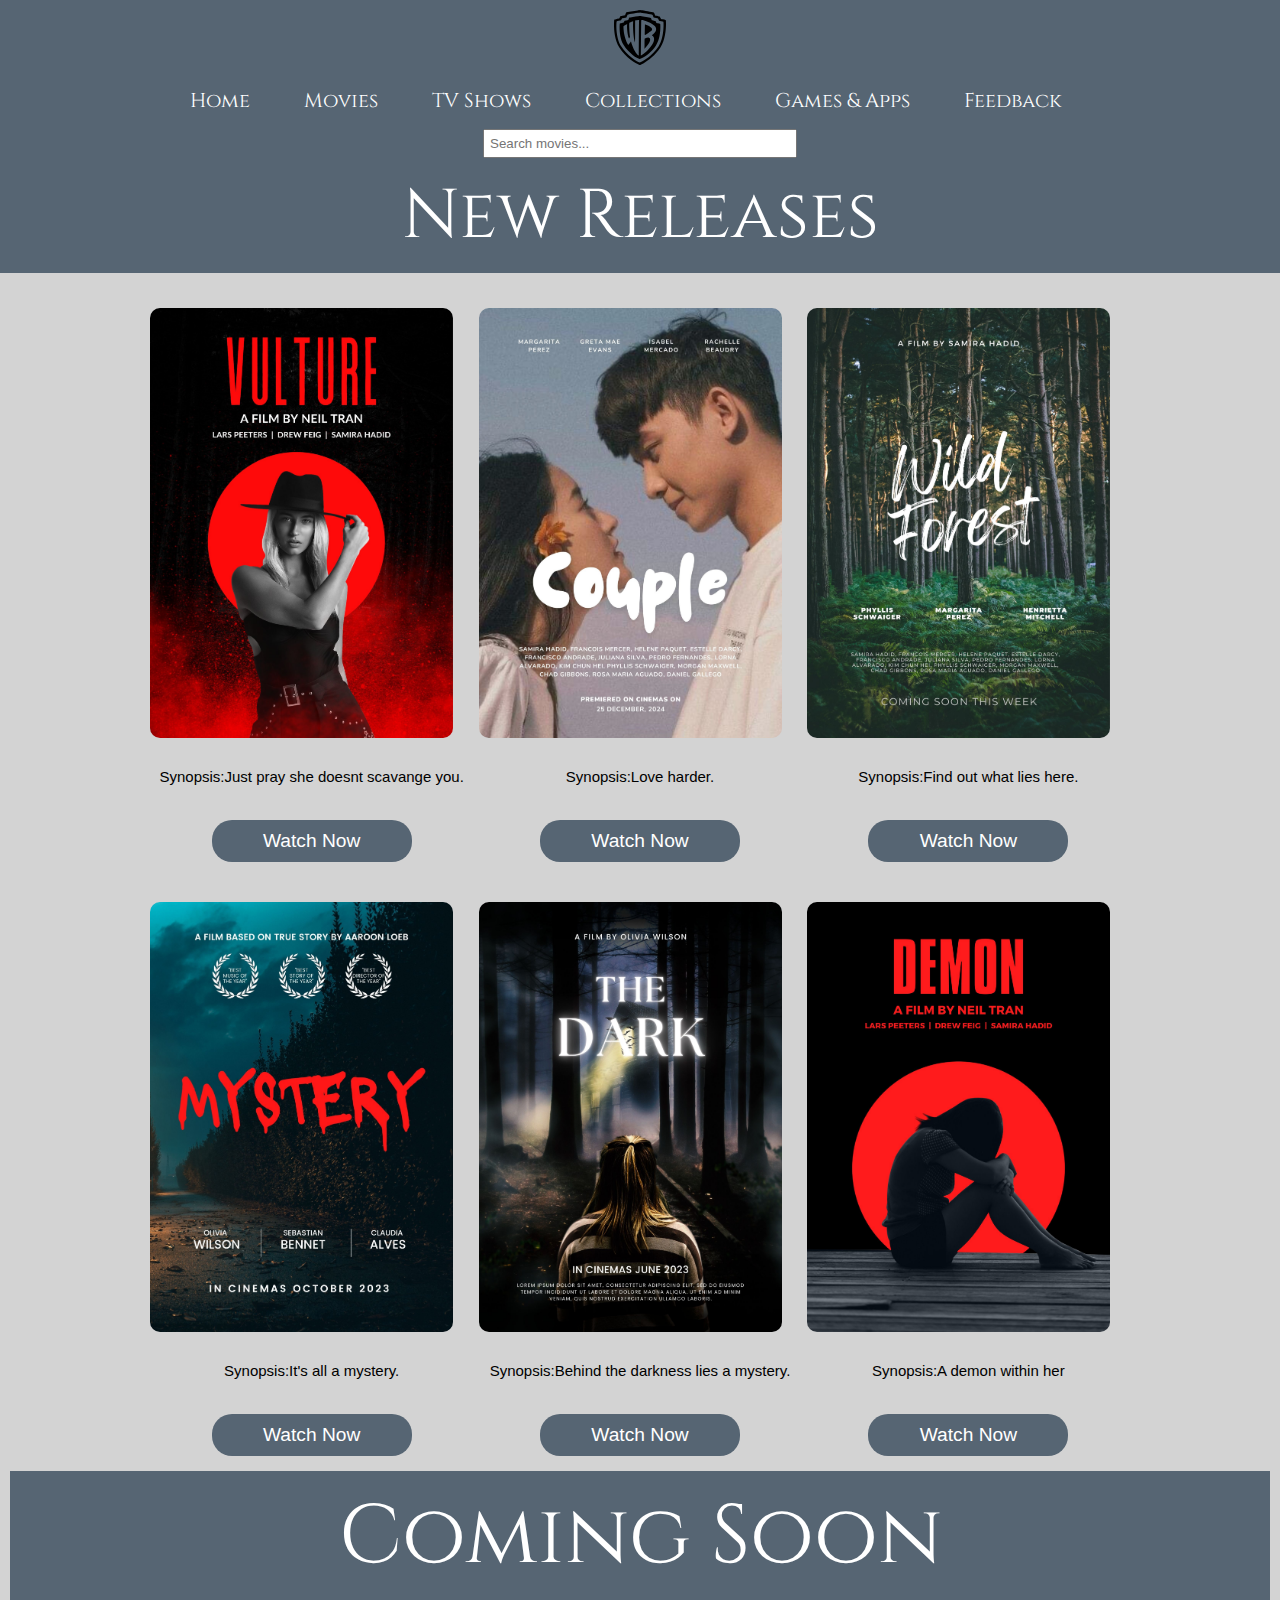
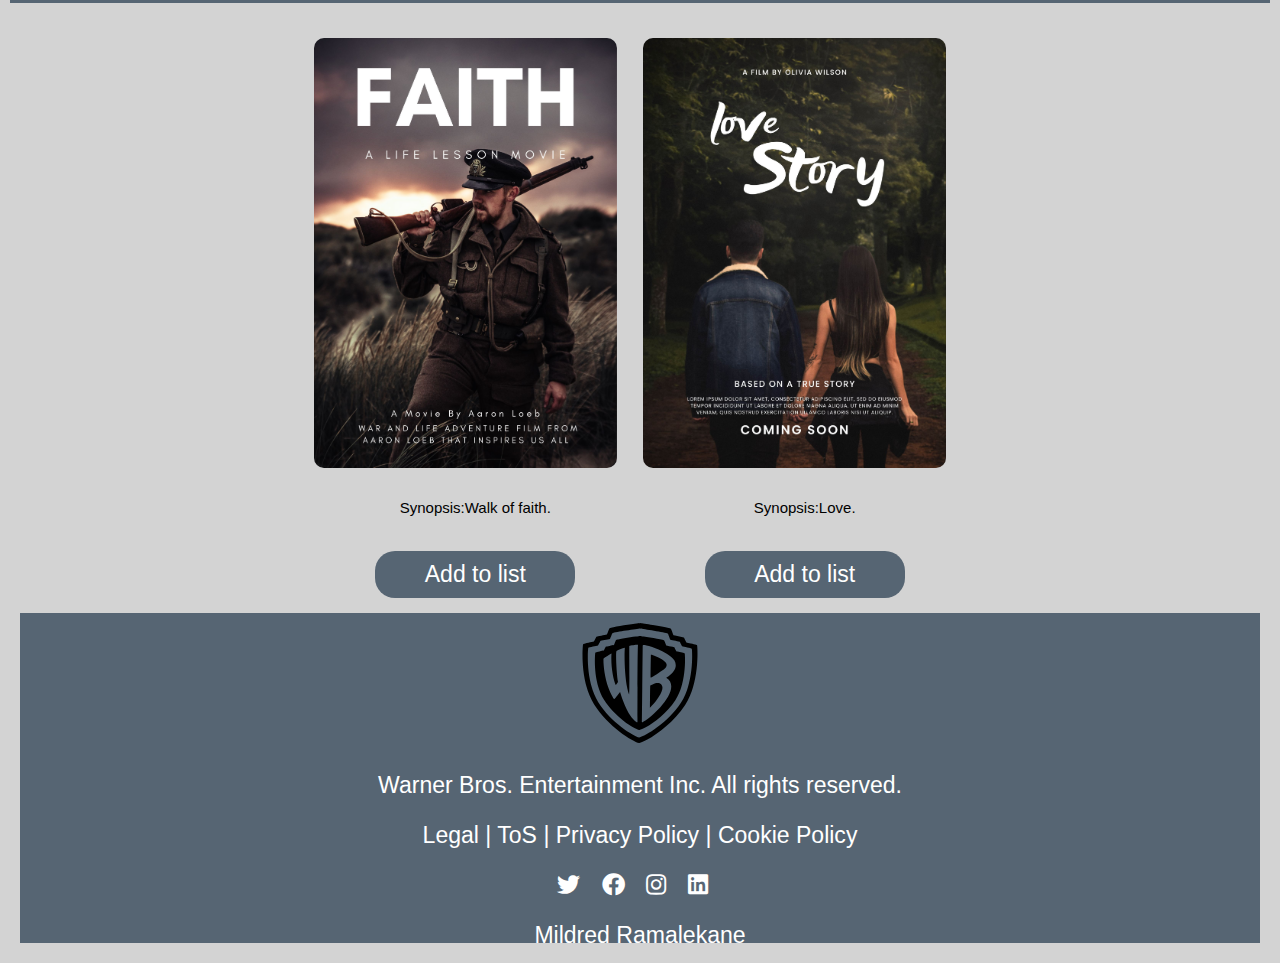
<file: movies.html>
<!DOCTYPE html>
<html lang="en">
<head>
    <meta charset="UTF-8">
    <meta http-equiv="X-UA-Compatible" content="IE=edge">
    <meta name="viewport" content="width=device-width, initial-scale=1.0">
    <title>Movies</title>

    <link rel="icon" href="images/logo.png" type="image/x-icon">

    <link rel="stylesheet" href="css/main.css">

     <!--cool font from google-->
     <link rel="preconnect" href="https://fonts.gstatic.com">
     <link href="https://fonts.googleapis.com/css2?family=Cinzel&display=swap" rel="stylesheet">
     <link href="https://fonts.googleapis.com/css2?family=Mirza&display=swap" rel="stylesheet">

     <!-- Add font awesome to all pages. (Adds Icons) -->
    <link rel="stylesheet" href="https://cdnjs.cloudflare.com/ajax/libs/font-awesome/5.15.3/css/all.min.css">

    <!-- Below is a Mobile responsive tag -->
    <meta name="viewport" content="width=device-width, initial-scale=1">

     

</head>
<body>
   
    <div class="navbar">
        <img src="images/logo.svg" alt="Logo">
        <br>
        <br>
        <!-- Add your navigation links here -->
        <a href="index.html">Home</a>
        <a href="movies.html">Movies</a>
        <a href="tvshows.html">TV Shows</a>
        <a href="collections.html">Collections</a>
        <a href="games&apps.html">Games & Apps</a>
        <a href="feedback.html">Feedback</a>
    
        <div class="search">
            <input type="text" id="search-input" placeholder="Search movies...">
        </div>
    </div>


    <button class="accordion">New Releases</button> <!-- This is the button that opens & closes the accordion -->
<div class="accordion-content">

    <div class="moviePoster-container">
        <img src="images/Drama-Poster1.jpg" alt="drama movie">
        <p>Synopsis:Just pray she doesnt scavange you. </p>
        <button class="rounded-button">Watch Now</button>
        </a>
    </div>
    <div class="moviePoster-container">
        <img src="images/Romance-Poster1.jpg" alt="romance movie">
        <p>Synopsis:Love harder. </p>
        <button class="rounded-button">Watch Now</button>
    </div>
    <div class="moviePoster-container">
        <img src="images/Thriller-Poster1.jpg" alt="thriller movie">
        <p>Synopsis:Find out what lies here. </p>
        <button class="rounded-button">Watch Now</button>
    </div>

    <div class="moviePoster-container">
        <img src="images/Horror-Poster2.jpg" alt="horror movie">
        <p>Synopsis:It's all a mystery. </p>
        <button class="rounded-button">Watch Now</button>
    </div>
    <div class="moviePoster-container">
        <img src="images/Horror-Poster3.jpg" alt="horror movie">
        <p>Synopsis:Behind the darkness lies a mystery. </p>
        <button class="rounded-button">Watch Now</button>
    </div>
    <div class="moviePoster-container">
        <img src="images/Horror-Poster1.jpg" alt="horror movie">
        <p>Synopsis:A demon within her </p>
        <button class="rounded-button">Watch Now</button>
    </div>

    <button class="accordion">Coming Soon</button> <!-- This is the button that opens & closes the accordion -->
<div class="accordion-content">
    <div class="moviePoster-container">
        <img src="images/Action-Poster2.jpg" alt="action movie">
        <p>Synopsis:Walk of faith. </p>
        <button class="rounded-button">Add to list</button>
    </div>
    <div class="moviePoster-container">
        <img src="images/Romance-Poster4.jpg" alt="romance movie">
        <p>Synopsis:Love. </p>
        <button class="rounded-button">Add to list</button>

    
    </div>

    <div class="footer">
        <img src="images/logo.svg" alt="Logo"><p>Warner Bros. Entertainment Inc. All rights reserved.</p>
        <p>Legal | ToS | Privacy Policy | Cookie Policy</p>
        <div class="footer-icon-container">
            <i class="fab fa-twitter"></i>
            <i class="fab fa-facebook"></i>
            <i class="fab fa-instagram"></i>
            <i class="fab fa-linkedin"></i>
        </div>
        <p>Mildred Ramalekane</p>
        
    </div>

    
</body>
</html>
</file>
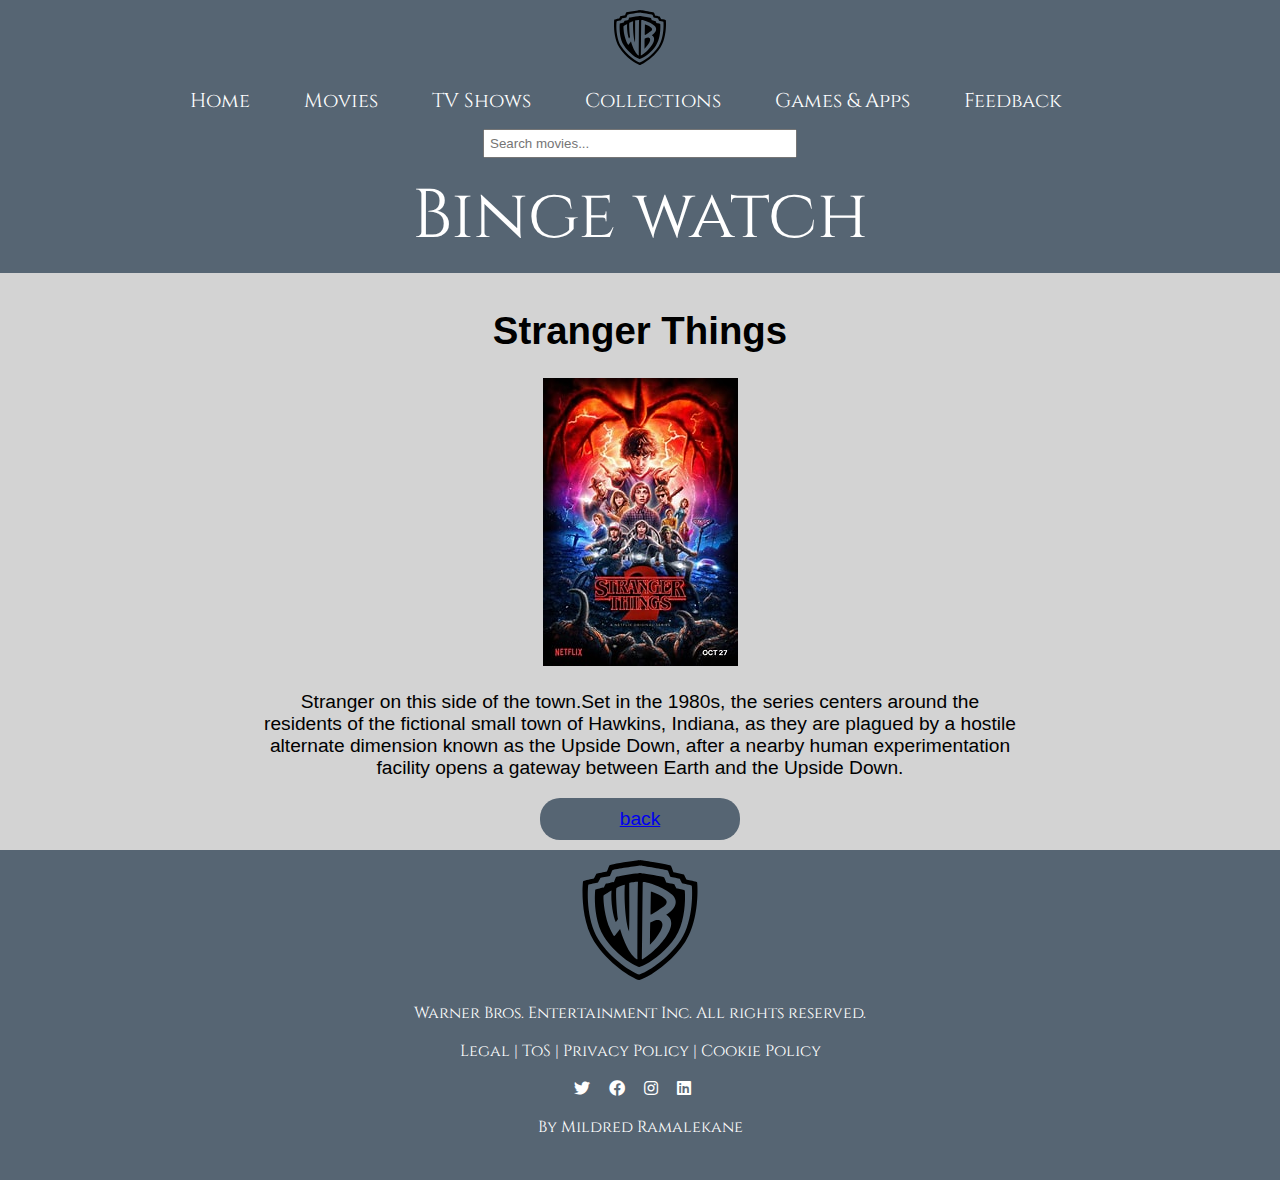
<file: strangerthings.html>
<!DOCTYPE html>
<html lang="en">
<head>
    <meta charset="UTF-8">
    <meta http-equiv="X-UA-Compatible" content="IE=edge">
    <meta name="viewport" content="width=device-width, initial-scale=1.0">
    <title>Collections</title>

    <link rel="icon" href="images/logo.png" type="image/x-icon">

    <link rel="stylesheet" href="css/main.css">

     <!--cool font from google-->
     <link rel="preconnect" href="https://fonts.gstatic.com">
     <link href="https://fonts.googleapis.com/css2?family=Cinzel&display=swap" rel="stylesheet">
     <link href="https://fonts.googleapis.com/css2?family=Mirza&display=swap" rel="stylesheet">

     <!-- Add font awesome to all pages. (Adds Icons) -->
    <link rel="stylesheet" href="https://cdnjs.cloudflare.com/ajax/libs/font-awesome/5.15.3/css/all.min.css">

    <!-- Below is a Mobile responsive tag -->
    <meta name="viewport" content="width=device-width, initial-scale=1">
 
</head>
<body>
    <div class="navbar">
        <img src="images/logo.svg" alt="Logo">
        <br>
        <br>
        <!-- Add your navigation links here -->
        <a href="index.html">Home</a>
        <a href="movies.html">Movies</a>
        <a href="tvshows.html">TV Shows</a>
        <a href="collections.html">Collections</a>
        <a href="games&apps.html">Games & Apps</a>
        <a href="feedback.html">Feedback</a>
    
        <div class="search">
            <input type="text" id="search-input" placeholder="Search movies...">
        </div>
    </div>

    <button class="accordion">Binge watch</button>
<div class="accordion-content"
    <div class="moviePoster-container">
        
        <h1>Stranger Things</h1>
        <img src="images/strangerthings.jpg" alt="Stranger things">
        <div class="adre">
		<p>Stranger on this side of the town.Set in the 1980s, 
		    the series centers around the residents of the fictional small
    		town of Hawkins, Indiana, as they are plagued by a hostile
			alternate dimension known as the Upside Down, after a
			nearby human experimentation facility opens a gateway between
			Earth and the Upside Down.</p>
		</div>
        <button class="rounded-button"><a href="collections.html">back</button>
        </a>
        
    </div>

    <div class="footer">
        <img src="images/logo.svg" alt="Logo"><p>Warner Bros. Entertainment Inc. All rights reserved.</p>
        <p>Legal | ToS | Privacy Policy | Cookie Policy</p>
        <div class="footer-icon-container">
            <i class="fab fa-twitter"></i>
            <i class="fab fa-facebook"></i>
            <i class="fab fa-instagram"></i>
            <i class="fab fa-linkedin"></i>
        </div>
        <p>By Mildred Ramalekane</p>
        
    </div>

    <!--script for accordion-->

    <script>
          //JavaScript code for the slideshow (banner)
          let banners = document.getElementsByClassName("banner");
        let accordionButtons = document.getElementsByClassName("accordion");

        // Set the first banner to active
        // Set the first accordion to active
        let currentBanner = 0;
        let currentAccordion = 0;

        // Show the first banner
        // Show the first accordion
        // Hide the rest of the banners
        // Hide the rest of the accordions
        // n is the index of the banner that was clicked
        function showBanner(n) {
        banners[currentBanner].classList.remove("active");
        banners[n].classList.add("active");
        currentBanner = n;
    }

        // n is the index of the accordion button that was clicked
        // the function will toggle the accordion content
        // and change the active accordion button
        function toggleAccordion(n) {
        let accordionContent = accordionButtons[n].nextElementSibling;
        accordionContent.style.display = accordionContent.style.display === "block" ? "none" : "block";

        accordionButtons[currentAccordion].classList.remove("active-accordion");
        accordionButtons[n].classList.add("active-accordion");
        currentAccordion = n;
    }

        // explain what this does
        // this will show the next banner
        // after 5 seconds(5000 is in milliseconds)
        setInterval(function() {
        let nextBanner = (currentBanner + 1) % banners.length;
        showBanner(nextBanner);
    }, 5000);
        // Add event listeners to the accordion buttons
        // When clicked, the accordion will open/close
    for (let i = 0; i < accordionButtons.length; i++) {
      accordionButtons[i].addEventListener("click", function() {
          toggleAccordion(i);
            });
        }
    </script>

    
</body>
</html>
</file>
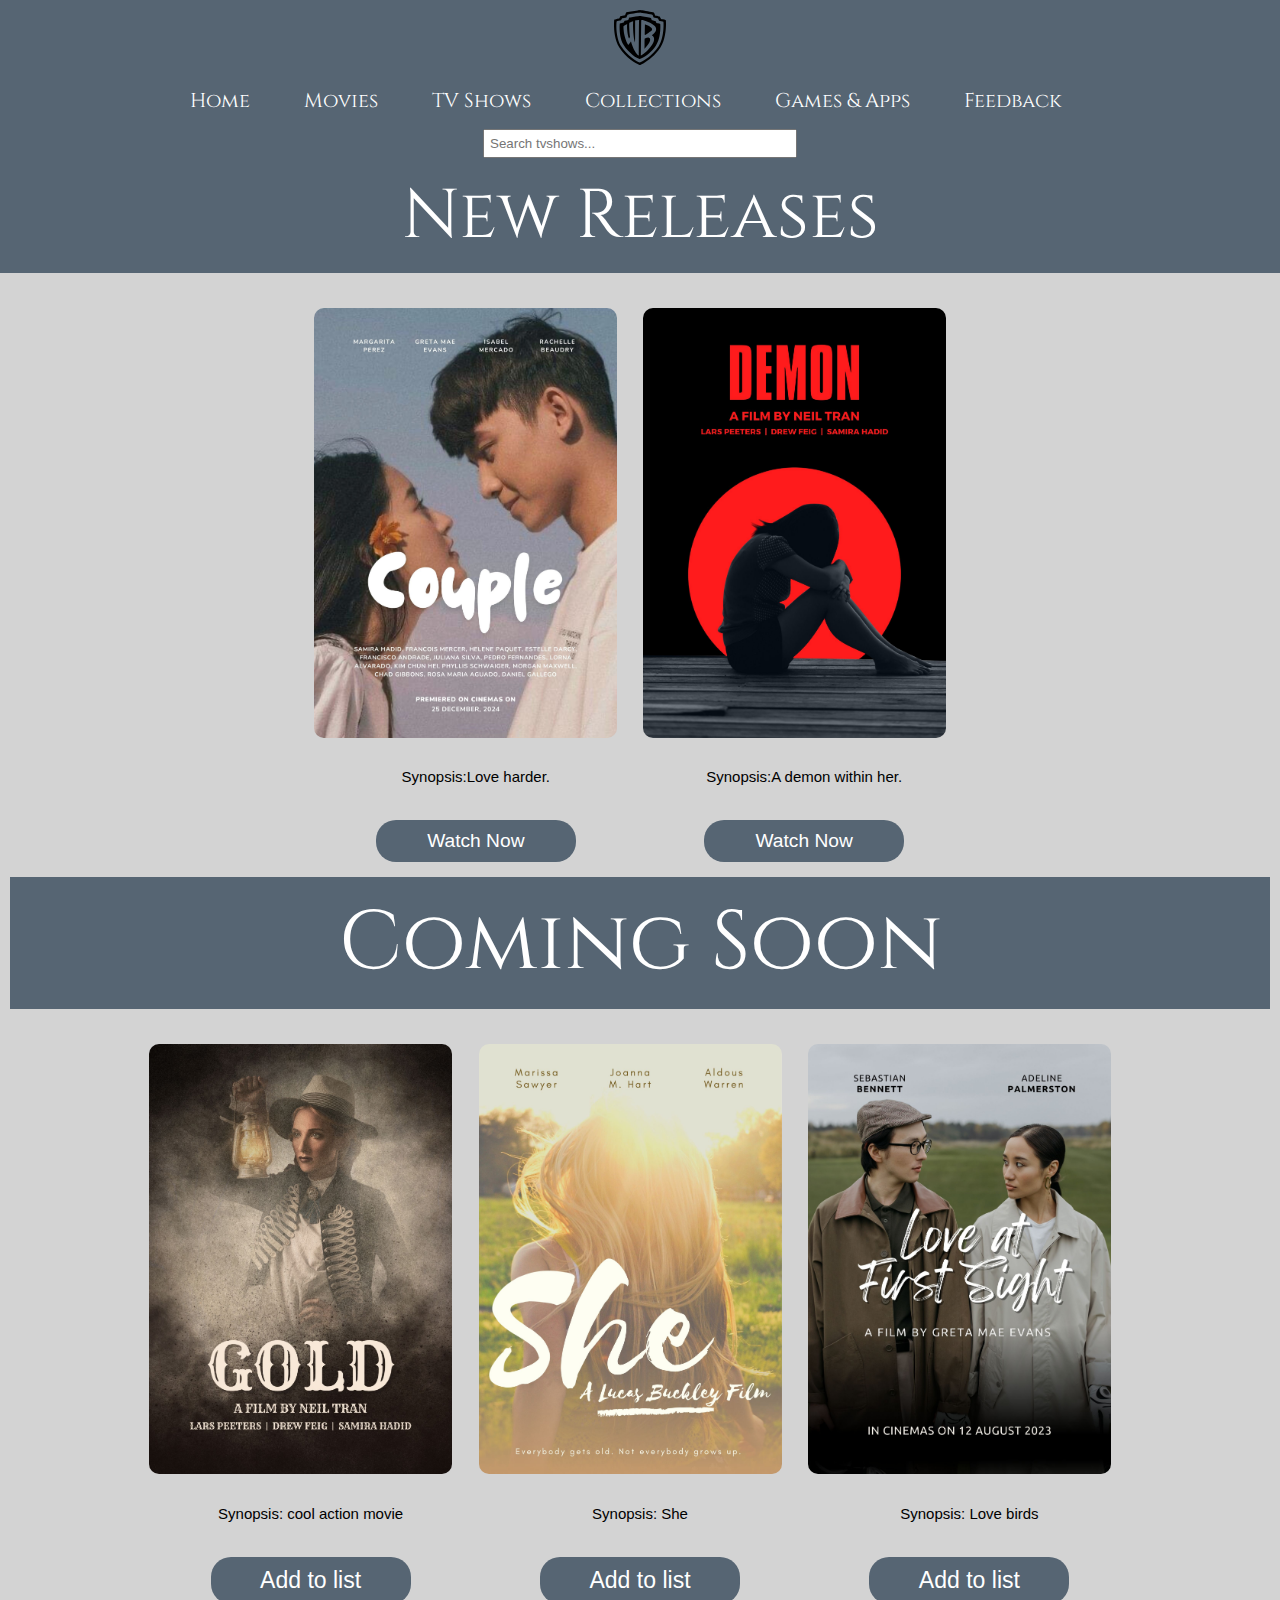
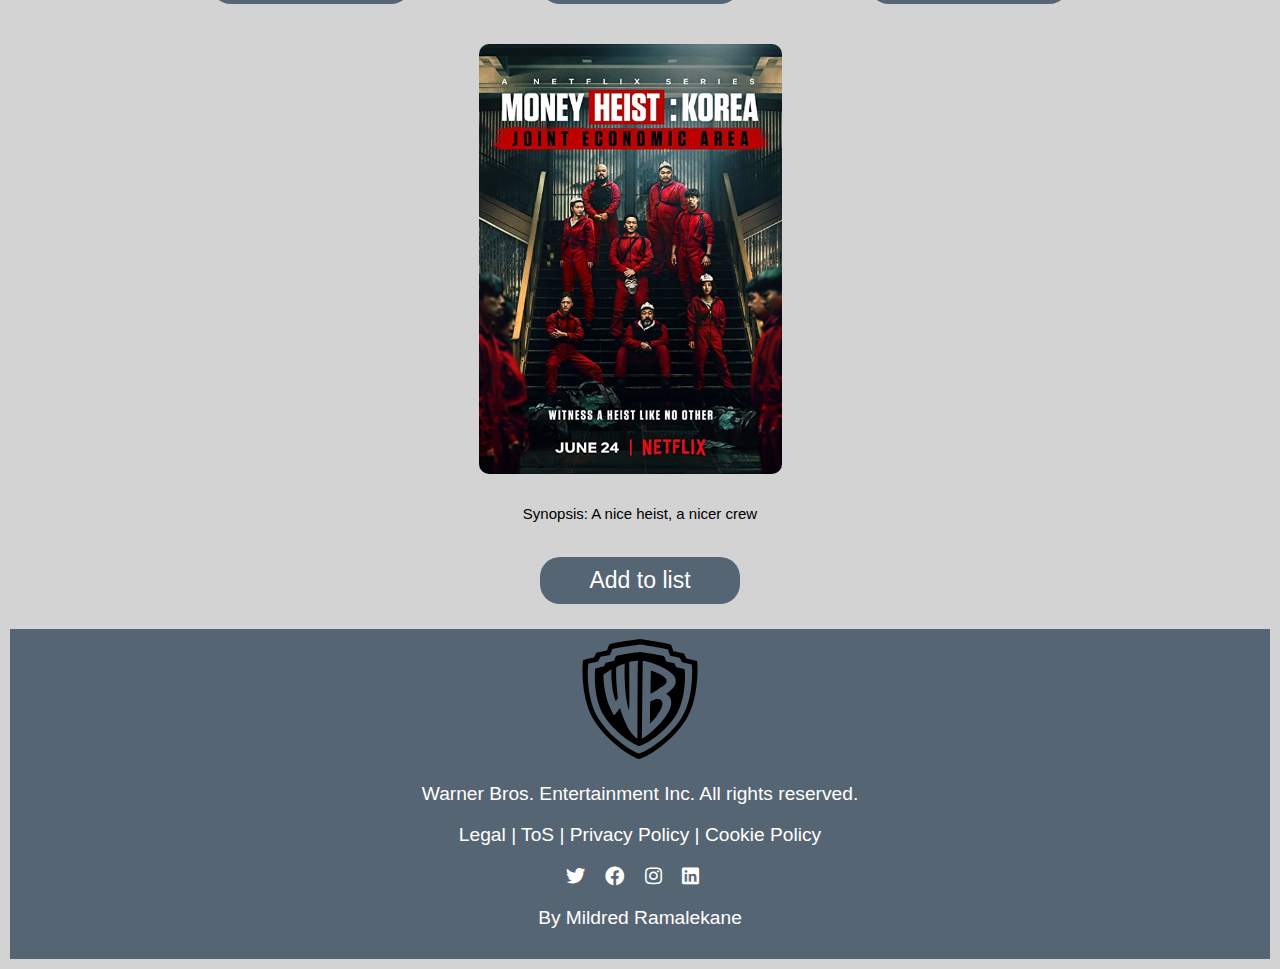
<file: tvshows.html>
<!DOCTYPE html>
<html lang="en">
<head>
    <meta charset="UTF-8">
    <meta http-equiv="X-UA-Compatible" content="IE=edge">
    <meta name="viewport" content="width=device-width, initial-scale=1.0">
    <title>TV Shows</title>

    <link rel="icon" href="images/logo.png" type="image/x-icon">
    <link rel="stylesheet" href="css/main.css">

     <!--cool font from google-->
     <link rel="preconnect" href="https://fonts.gstatic.com">
     <link href="https://fonts.googleapis.com/css2?family=Cinzel&display=swap" rel="stylesheet">
     <link href="https://fonts.googleapis.com/css2?family=Mirza&display=swap" rel="stylesheet">
 
     <!-- Add font awesome to all pages. (Adds Icons) -->
    <link rel="stylesheet" href="https://cdnjs.cloudflare.com/ajax/libs/font-awesome/5.15.3/css/all.min.css">

    <!-- Below is a Mobile responsive tag -->
    <meta name="viewport" content="width=device-width, initial-scale=1">
</head>
<body>
   
    <div class="navbar">
        <img src="images/logo.svg" alt="Logo">
        <br>
        <br>
        <!-- Add your navigation links here -->
        <a href="index.html">Home</a>
        <a href="movies.html">Movies</a>
        <a href="tvshows.html">TV Shows</a>
        <a href="collections.html">Collections</a>
        <a href="games&apps.html">Games & Apps</a>
        <a href="feedback.html">Feedback</a>
    
        <div class="search">
            <input type="text" id="search-input" placeholder="Search tvshows...">
        </div>
    </div>
    </nav>

    <button class="accordion">New Releases</button> <!-- This is the button that opens & closes the accordion -->
<div class="accordion-content">

    <div class="moviePoster-container">
        <img src="images/Romance-Poster1.jpg" alt="romance movie">
        <p>Synopsis:Love harder. </p>
        <button class="rounded-button">Watch Now</button>
        </a>     
    </div>

    <div class="moviePoster-container">
        <img src="images/Horror-Poster1.jpg" alt="horror movie">
        <p>Synopsis:A demon within her. </p>
        <button class="rounded-button">Watch Now</button>
    </div>

    <button class="accordion">Coming Soon</button> <!-- This is the button that opens & closes the accordion -->
<div class="accordion-content">

    <div class="moviePoster-container">
        <img src="images/Action-Poster1.jpg" alt="action movie">
        <p>Synopsis: cool action movie</p>
        <button class="rounded-button">Add to list</button>
    </div>
    <div class="moviePoster-container">
        <img src="images/Romance-Poster2.jpg" alt="romance movie">
        <p>Synopsis: She</p>
        <button class="rounded-button">Add to list</button>
    </div>
    <div class="moviePoster-container">
        <img src="images/Romance-Poster3.jpg" alt="romance movie">
        <p>Synopsis: Love birds</p>
        <button class="rounded-button">Add to list</button>
    </div>
    <div class="moviePoster-container">
        <img src="images/image_5 (2).jpg" alt="action movie">
        <p>Synopsis: A nice heist, a nicer crew </p>
        <button class="rounded-button">Add to list</button>
    </div>
</div>


<div class="footer">
    <img src="images/logo.svg" alt="Logo"><p>Warner Bros. Entertainment Inc. All rights reserved.</p>
    <p>Legal | ToS | Privacy Policy | Cookie Policy</p>
    <div class="footer-icon-container">
        <i class="fab fa-twitter"></i>
        <i class="fab fa-facebook"></i>
        <i class="fab fa-instagram"></i>
        <i class="fab fa-linkedin"></i>
    </div>
    <p>By Mildred Ramalekane</p>
   
</div>


</body>
</html>
</file>
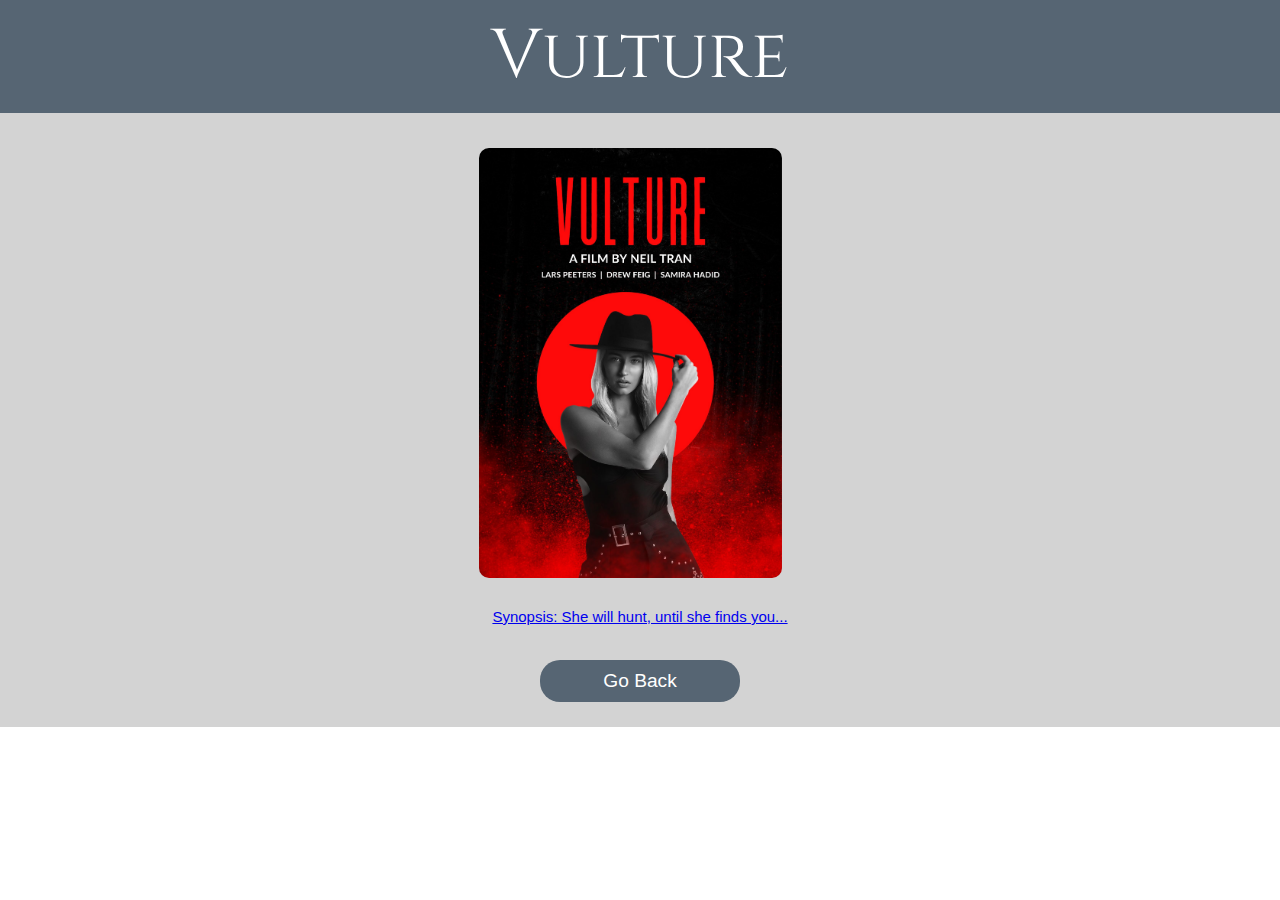
<file: vulture.html>
<!DOCTYPE html>
<html lang="en">
<head>
    <meta charset="UTF-8">
    <meta http-equiv="X-UA-Compatible" content="IE=edge">
    <meta name="viewport" content="width=device-width, initial-scale=1.0">
    <title>Vulture</title>

    <link rel="stylesheet" href="css/main.css">

      <!-- add favicon to all pages-->
      <link rel="icon" href="images/logo.png" type="image/x-icon">


      
    <!--Added a cool font from Google-->
    <link rel="preconnect" href="https://fonts.gstatic.com">
    <link href="https://fonts.googleapis.com/css2?family=Cinzel&display=swap" rel="stylesheet">
    <link href="https://fonts.googleapis.com/css2?family=Mirza&display=swap" rel="stylesheet">

    <!-- Add font awesome to all pages. (Adds Icons) -->
    <link rel="stylesheet" href="https://cdnjs.cloudflare.com/ajax/libs/font-awesome/5.15.3/css/all.min.css">

    <!-- Below is a Mobile responsive tag -->
    <meta name="viewport" content="width=device-width, initial-scale=1">
</head>
<body>
    
    <button class="accordion">Vulture</button>
    <div class="accordion-content">

        <div class="moviePoster-container">
            <a href="movies.html">
            <img src="images/Drama-Poster1.jpg" alt="drama movie">
            <p>Synopsis: She will hunt, until she finds you... </p>
            <button class="rounded-button">Go Back</button>
            </a>
        </div>
    </div>
    
</body>
</html>
</file>
<file: css/main.css>
/* CSS styles */
body {
    font-family:  'Cinzel', serif;
    margin: 0;
    padding: 0;
}

/*****************************************************

 ---------------NAV BAR STYLING----------


*****************************************************/

.navbar {
    background-color: #566573;
    color: #fff;
    padding-top: 10px;
    text-align: center;
    height: 110px;
    padding-bottom: 40px;
}
.navbar img {
    display: inline-block;
    vertical-align: middle;
    height: 55px; /* Adjust the height as needed */
}
.navbar a {
    margin: 10px 40px 10px 10px;
    color: #fff;
    font-size: 20px;
    text-decoration: none;
}
.navbar a:hover {
    color: #000;

}
.navbar input[type="text"] {
    width: 200px;
    padding: 5px;
}

/* SEARCH BOX STYLING*/
#search-input {
    margin-top: 15px;
    margin-bottom: 10px;
    width: 300px;
    padding: 5px;
}

/*mobile styles*/
@media (max-width: 768px) {
    .navbar {
      display: list-item;
    }
  }


/*****************************************************

 ---------------BANNER STYLING----------


*****************************************************/
.banner  {
    display: none;
    height: 700px;
    width: 100%;
    position: relative;
}
/*This adds a dark overlay to the banner img so that the text on top of it is clear*/
.banner::before {
    content: ""; /* This is necessary for the pseudo element (.banner::before) to work. */
    position: absolute;
    top: 0;
    left: 0;
    width: 100%;
    height: 100%;
    background-color: rgba(0, 0, 0, 0.5); /* Adjust the opacity as needed */
    opacity: 0; /* Set initial opacity to 0 */
    transition: opacity 0.3s ease; /* Add transition effect when mouse hovers */
}
.banner:hover::before {
    opacity: 1; /* Change opacity on hover */
}

/*THIS IS HOW THE TEXT APPEARS ON TOP OF THE BANNER*/
.banner-text {
    display: none; /* Hide the text and button initially */
    position: absolute;
    top: 50%;
    left: 50%;
    transform: translate(-50%, -50%); /* Move text to the center against y and x axis*/
    font-family: "Georgia", sans-serif;
    color: #fff;
    font-size: 24px;
    text-align: center;
    text-shadow: 2px 2px 4px rgba(0, 0, 0, 0.5);
}

.banner:hover .banner-text {
    display: block; /* Show the text and button on hover */
}

/* PREVENTS IMAGES IN BANNER FROM DISPLAYING POORLY*/
.banner img{
    width: 100%;
    height: 100%;
    object-fit: cover;
}
.active {
    display: block;
}

/*****************************************************

 ---------------ACCORDION STYLING----------

 ****************************************************/
.accordion {
    background-color: #566573;
    color: #fff;
    font-family:  'Cinzel', serif;
    cursor: pointer;
    padding: 10px;
    width: 100%;
    text-align: center;
    border: none;
    outline: none;
    font-size: 4.3em;
}
.active-accordion {
    background-color: #273746;
}
.accordion-content {
    padding: 10px;
    overflow: hidden;
    background: lightgray;
    font-family: "Georgia", sans-serif;
    font-size: 1.2em;
    text-align: center;
    color: black;
}


/*****************************************************

 ---------------Button STYLING----------

 ****************************************************/

.rounded-button {
    display: inline-block;
    padding: 10px 20px;
    border-radius: 20px;
    border: none;
    width: 200px;
    font-family: "Georgia", sans-serif;
    font-size: 1em;
    background-color: #566573;
    color: white;
    text-align: center;
    text-decoration: none;
    cursor: pointer;
    transition: transform 0.3s ease; /* Add transition effect when mouse hovers */

}
.rounded-button:hover {
    background-color: #273746;
    color: #000;
    transform: scale(1.1); /* makes button have enlarge effect when mouse hovers */
}

/*****************************************************

 ---------------Movie POSTERS STYLING----------

 ****************************************************/

.moviePoster-container{
    display: inline-block;
    margin-top: 25px;
    margin-bottom: 15px;
}
.moviePoster-container p{ /*This is the style for paragraphs in moviePoster-container*/
    font-family: "Georgia", sans-serif;
    font-size: 15px;
    text-align: center;
    padding-top: 10px;
    padding-bottom: 20px;
}
.moviePoster-container img{ /*This is the style for images in moviePoster-container*/
    height: 430px;
    width: 303px;
    border-radius: 10px;
    margin-right: 20px;
    transition: transform 0.3s ease; /* Add transition effect when mouse hovers */
}
.moviePoster-container img:hover {
    transform: scale(1.1); /* makes picture have enlarge effect when mouse hovers */
}

/*****************************************************

 ---------------FOOTER STYLING----------

 ****************************************************/

.footer{
    background-color: #566573;
    color: #fff;
    padding-top: 10px;
    text-align: center;
    height: 280px;
    padding-bottom: 40px;
}
.footer img{
    height: 120px;
    width: 200px;
}

.footer-icon-container i{ /*Adds space between icons*/
    margin-right: 15px;
}
/* Change the color on hover */
.fab:hover {
    color: #000000; /* Black */
}

/*****************************************************

 ---------------Game POSTERS STYLING----------

 ****************************************************/

 .gamePoster-container{
    display: inline-block;
    margin-top: 25px;
    margin-bottom: 15px;
}
.gamePoster-container p{ /*This is the style for paragraphs in moviePoster-container*/
    font-family: "Georgia", sans-serif;
    font-size: 15px;
    text-align: center;
    padding-top: 10px;
    padding-bottom: 20px;
}
.gamePoster-container img{ /*This is the style for images in moviePoster-container*/
    height: 430px;
    width: 303px;
    border-radius: 10px;
    margin-right: 20px;
    transition: transform 0.3s ease; /* Add transition effect when mouse hovers */
}
.gamePoster-container img:hover {
    transform: scale(1.1); /* makes picture have enlarge effect when mouse hovers */
}
.adre{
	text-align: center;
	padding-left: 250px;
	padding-right: 250px;
    margin-top: 13px;
	
}
</file>
